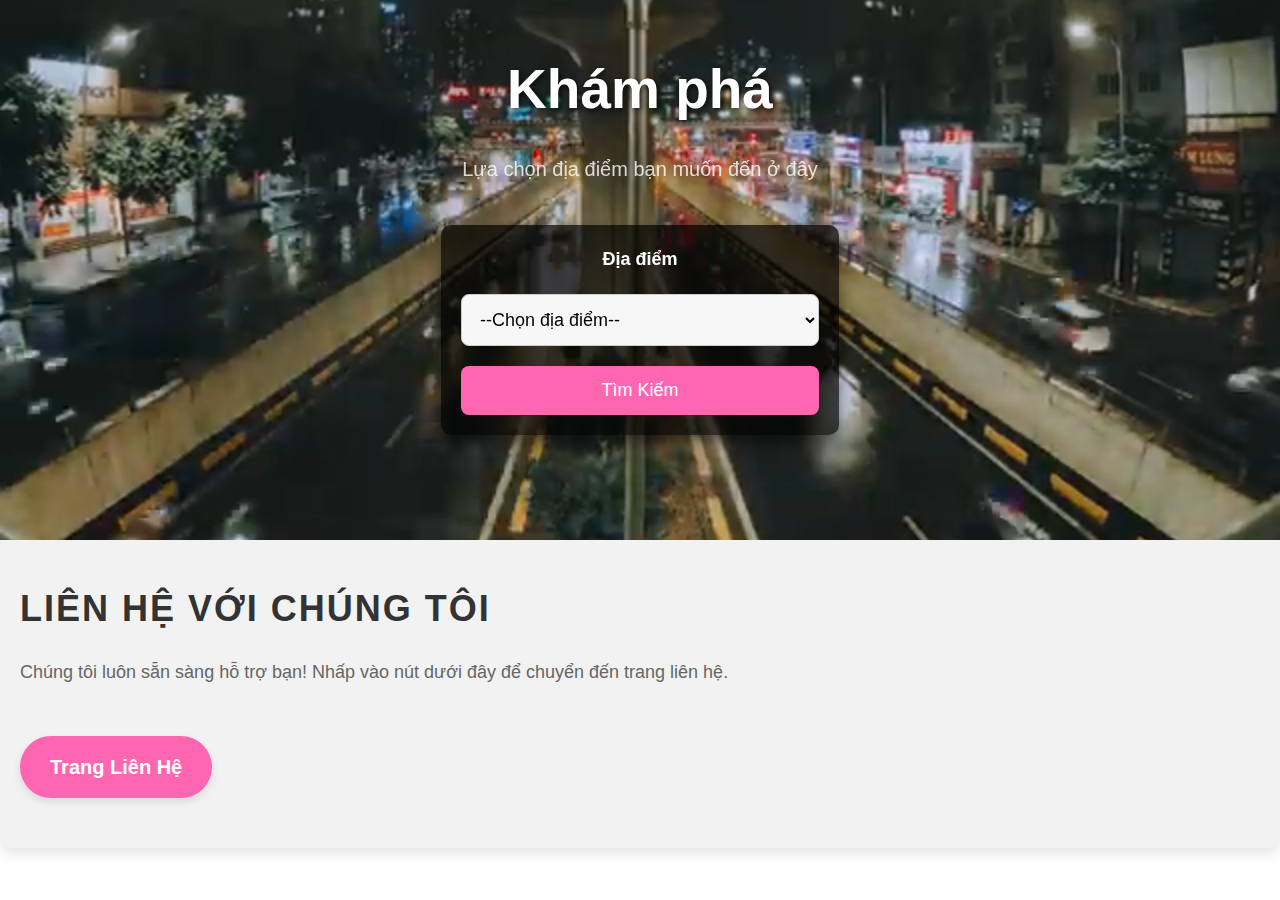
<file: index.html>
<!DOCTYPE html>
<html lang="en">
<head>
    <meta charset="UTF-8">
    <meta name="viewport" content="width=device-width, initial-scale=1.0">
    <title>Du lịch sinh thái ở Bến Tre</title>
    <style>
        * {
            margin: 0;
            padding: 0;
            box-sizing: border-box;
        }

        body, html {
            height: 100%;
            font-family: 'Arial', sans-serif;
            color: #333;
            line-height: 1.6;
        }

        /* Video Background */
        .video-background {
            position: relative;
            width: 100%;
            height: 60vh; /* Điều chỉnh chiều cao video nền */
            overflow: hidden;
        }

        video {
            position: absolute;
            top: 0;
            left: 0;
            width: 100%;
            height: 100%;
            object-fit: cover;
        }

        /* Nội dung Khám Phá */
        .content {
            position: absolute;
            top: 5%;  /* Điều chỉnh để phần này gần đầu trang hơn */
            left: 50%;
            transform: translateX(-50%);
            text-align: center;
            color: white;
            z-index: 1;
        }

        .content h1 {
            font-size: 55px;
            font-weight: bold;
            margin-bottom: 20px;
            text-shadow: 2px 2px 6px rgba(0, 0, 0, 0.7);
        }

        .content p {
            font-size: 20px;
            margin-bottom: 40px;
            color: rgba(255, 255, 255, 0.8);
        }

        .form-container {
            background-color: rgba(0, 0, 0, 0.7);
            padding: 20px;
            border-radius: 10px;
            width: 100%;
            max-width: 450px;
            margin: 0 auto;
            box-shadow: 0 8px 16px rgba(0, 0, 0, 0.5);
        }

        form {
            display: flex;
            flex-direction: column;
            gap: 20px;
        }

        form label {
            font-size: 18px;
            color: white;
            font-weight: bold;
        }

        form input, form select, form button {
            padding: 14px;
            border-radius: 8px;
            border: 1px solid #ccc;
            font-size: 18px;
            width: 100%;
        }

        form select, form input[type="date"] {
            background-color: #f7f7f7;
        }

        form button {
            background-color: #FF66B2; /* Màu hồng cho nút */
            color: white;
            border: none;
            cursor: pointer;
            font-size: 18px;
            transition: background-color 0.3s ease;
        }

        form button:hover {
            background-color: #FF3385; /* Nút chuyển màu khi hover */
        }

        /* Contact Section */
        .contact-section {
            padding: 50px 20px;
            background-color: #f2f2f2;
            margin-top: -10px;
            border-radius: 10px;
            box-shadow: 0 6px 12px rgba(0, 0, 0, 0.1);
            margin-bottom: 50px; /* Tạo không gian dưới phần liên hệ */
        }

        .contact-section h2 {
            font-size: 36px;
            color: #333;
            margin-bottom: 20px;
            text-transform: uppercase;
            letter-spacing: 2px;
        }

        .contact-section p {
            font-size: 18px;
            color: #666;
            margin-bottom: 30px;
        }

        /* Contact Button */
        .contact-link {
            display: inline-block;
            padding: 15px 30px;
            background-color: #FF66B2;
            color: white;
            font-size: 20px;
            font-weight: bold;
            text-decoration: none;
            border-radius: 50px;
            margin-top: 20px;
            box-shadow: 0 4px 8px rgba(0, 0, 0, 0.1);
        }

        .contact-link:hover {
            background-color: #FF3385;
            box-shadow: 0 6px 12px rgba(0, 0, 0, 0.2);
        }

        /* Responsive Design */
        @media (max-width: 768px) {
            .content h1 {
                font-size: 40px;
            }

            .content p {
                font-size: 18px;
            }

            .form-container {
                padding: 20px;
                max-width: 400px;
            }

            .contact-section h2 {
                font-size: 30px;
            }
        }
    </style>
</head>
<body>

    <!-- Video Background -->
    <div class="video-background">
        <video autoplay loop muted playsinline>
            <source src="video/m.mp4" type="video/mp4">
            Your browser does not support the video tag.
        </video>
    </div>

    <!-- Nội dung Khám Phá -->
    <div class="content">
        <h1>Khám phá</h1>
        <p>Lựa chọn địa điểm bạn muốn đến ở đây</p>

        <div class="form-container">
            <form onsubmit="return redirectToPlace();">
                <label for="destination">Địa điểm</label>
                <select id="destination" name="destination">
                    <option value="">--Chọn địa điểm--</option>
                    <option value="activities.html">Nông trại Hải Vân - Sân Chim Vàm Hồ</option>
                    <option value="connhan">Cồn Nhàn</option>
                </select>

                <button type="submit">Tìm Kiếm</button>
            </form>
        </div>
    </div>

    <!-- Contact Section -->
    <div class="contact-section">
        <h2>LIÊN HỆ VỚI CHÚNG TÔI</h2>
        <p>Chúng tôi luôn sẵn sàng hỗ trợ bạn! Nhấp vào nút dưới đây để chuyển đến trang liên hệ.</p>
        <a href="https://landuynguyen123.github.io/php-email-form/" class="contact-link">Trang Liên Hệ</a>
    </div>

    <script>
        function redirectToPlace() {
            const place = document.getElementById("destination").value;
            if (place) {
                window.open(place, "_blank");
            } else {
                alert("Vui lòng chọn một địa điểm!");
            }
            return false;
        }
    </script>

</body>
</html>
</file>
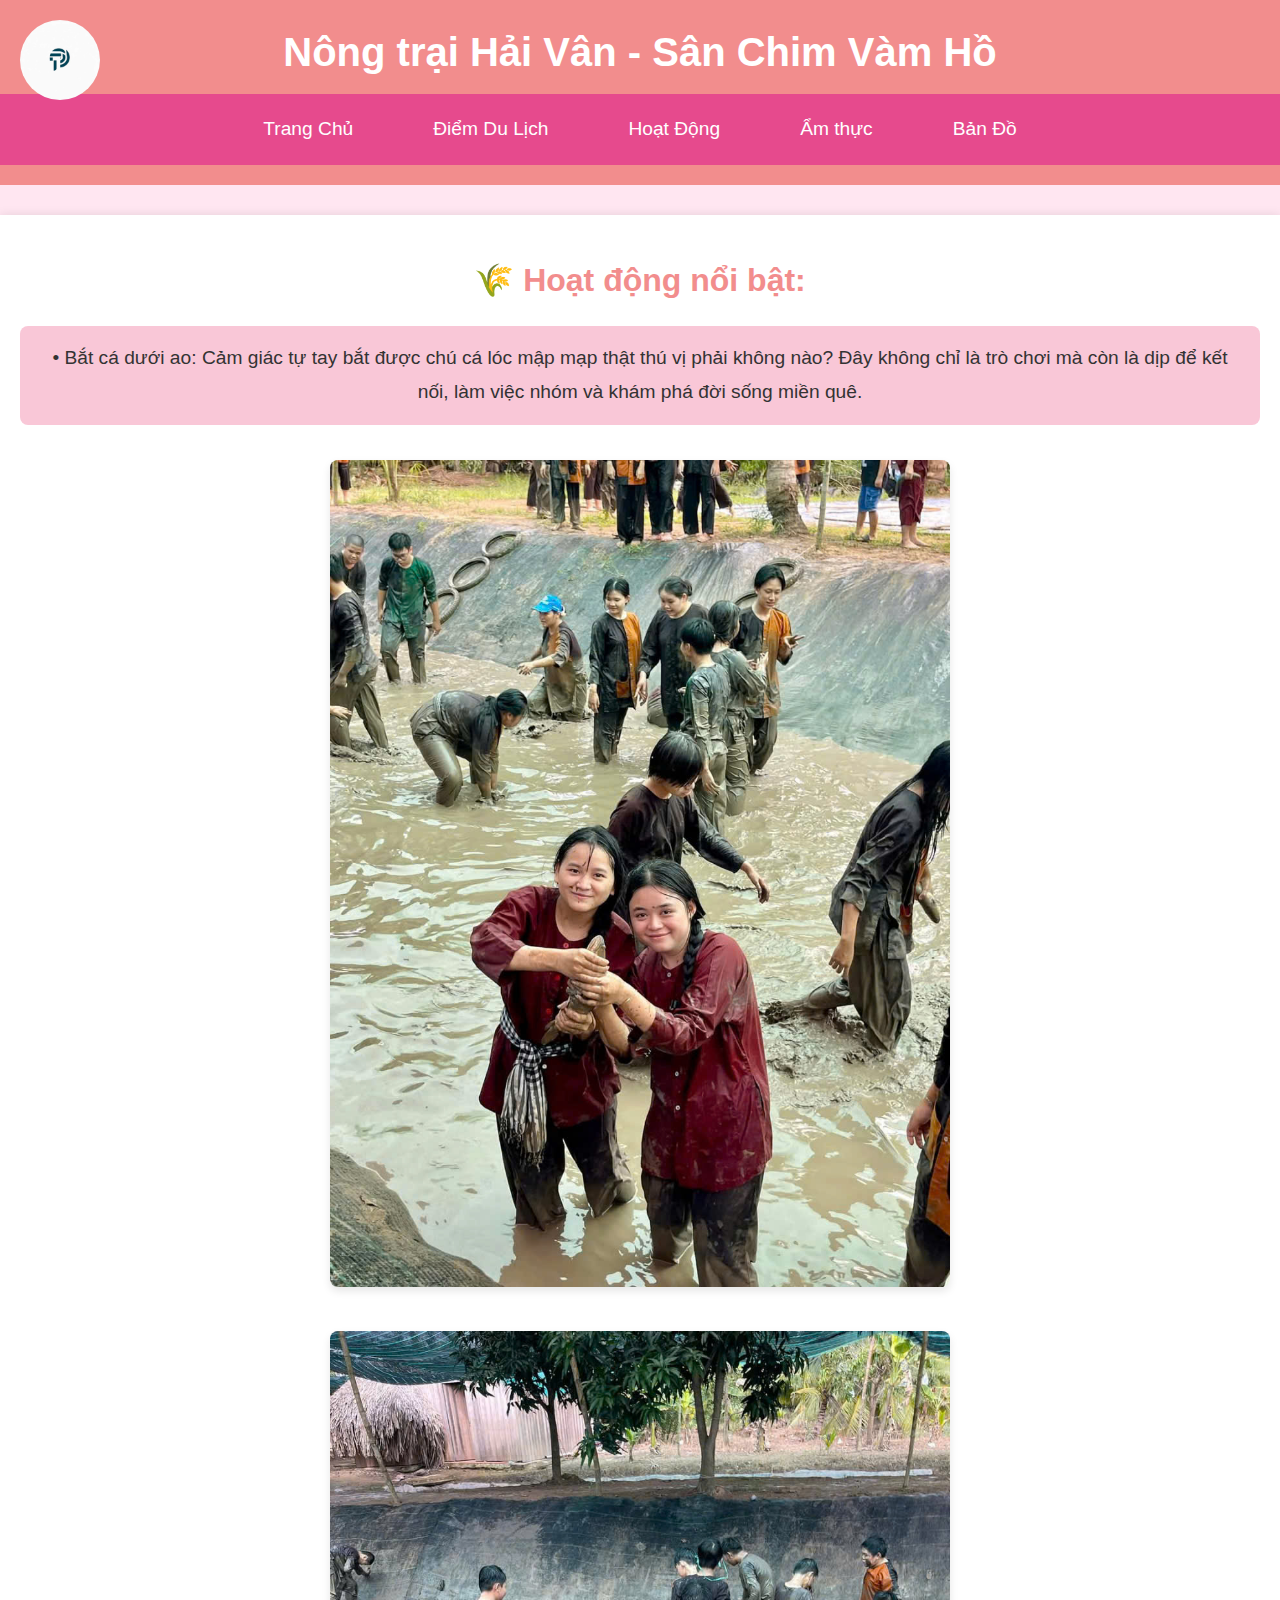
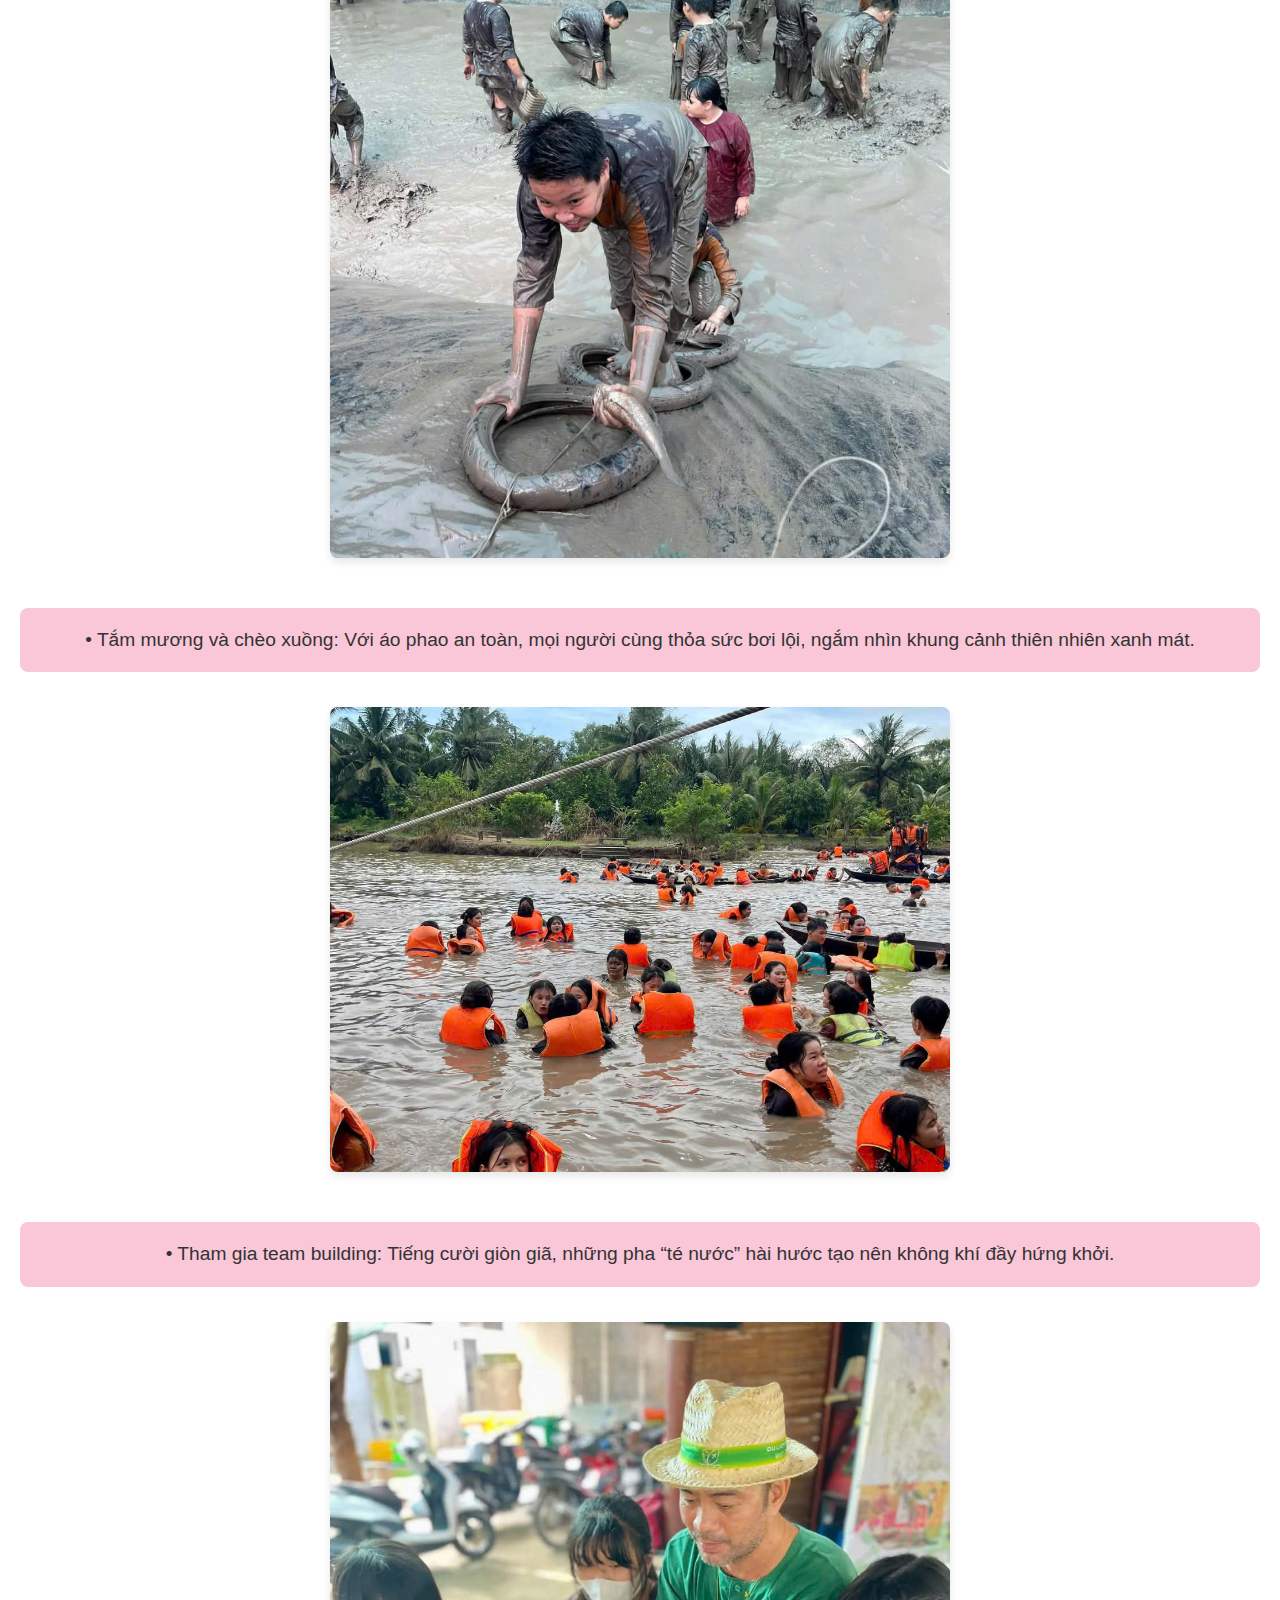
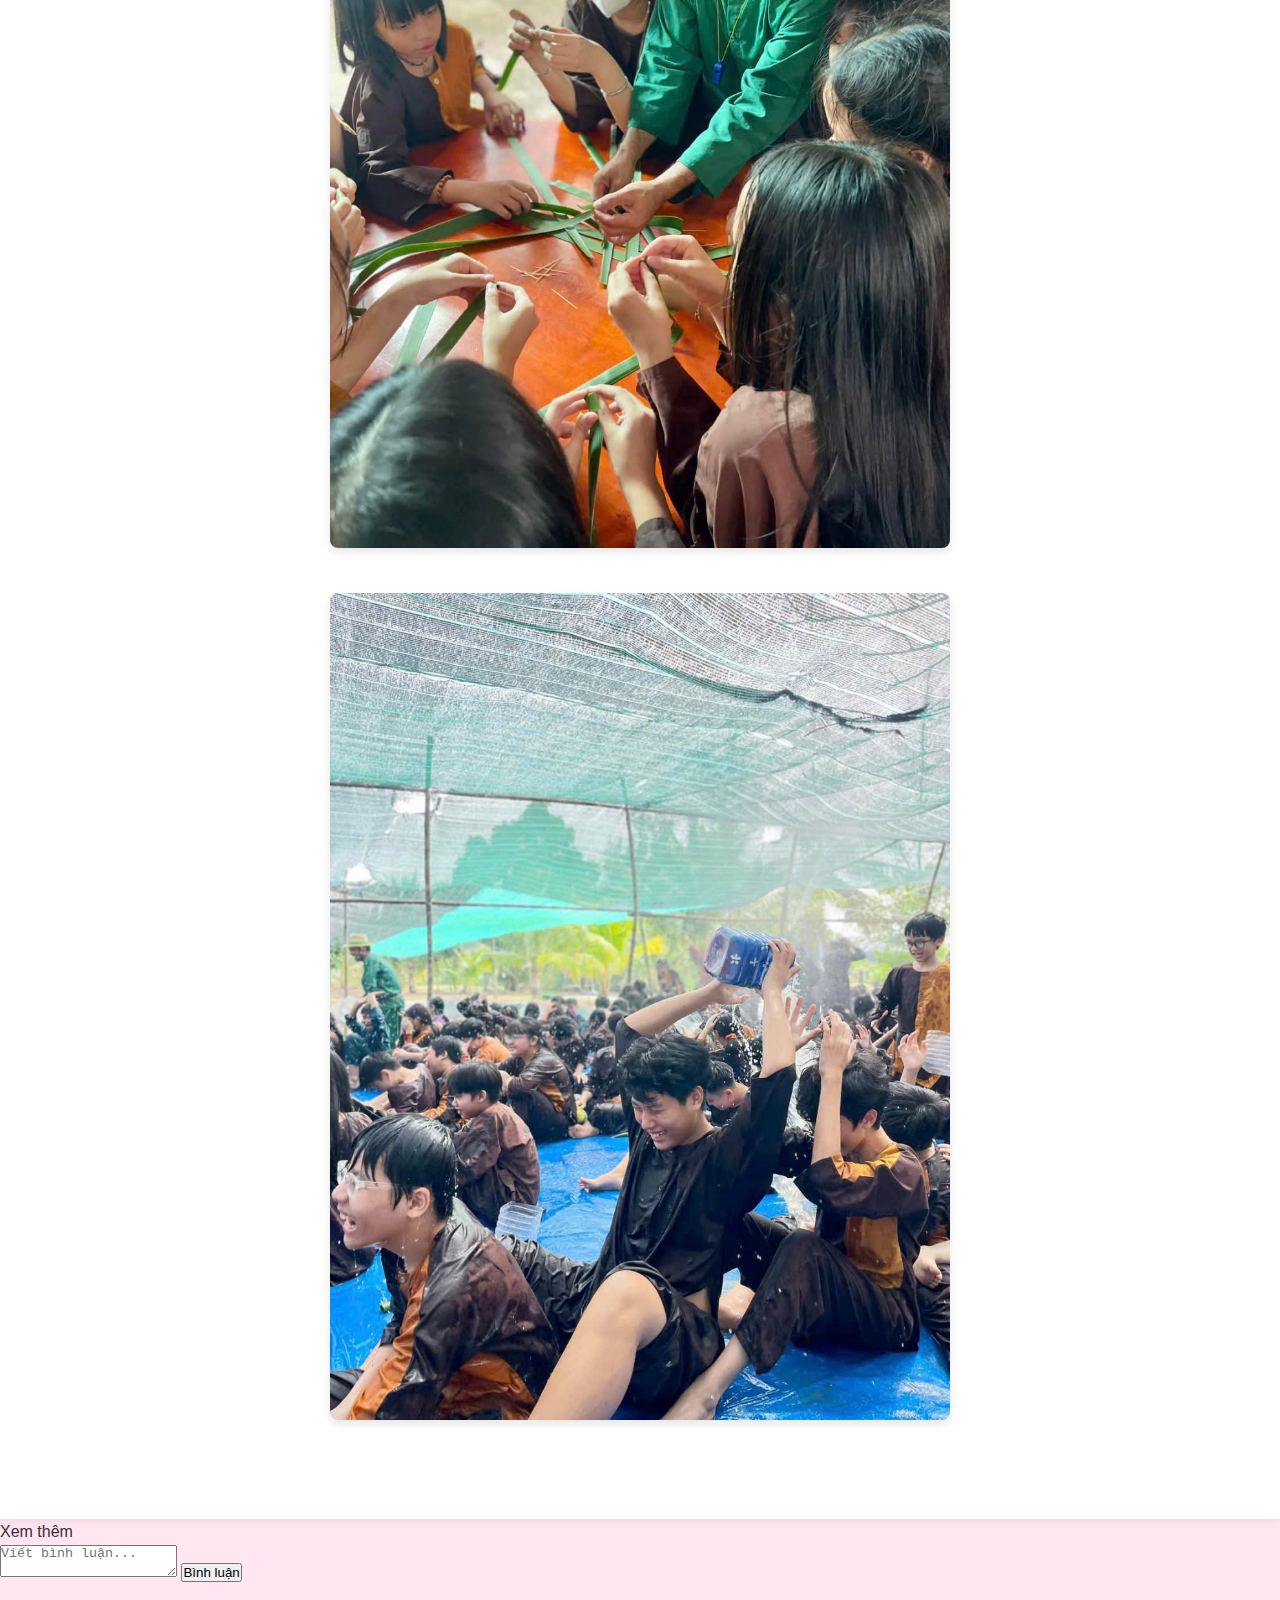
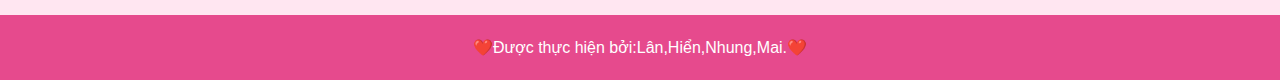
<file: activities.html>
<!DOCTYPE html>
<html lang="vi">
<head>
    <meta charset="UTF-8">
    <meta name="viewport" content="width=device-width, initial-scale=1.0">
    <title>Nông trại Hải Vân - Sân Chim Vàm Hồ</title>
    <style>
        /* Thiết lập lại một số thuộc tính cơ bản cho toàn bộ trang */
        * {
            margin: 0;
            padding: 0;
            box-sizing: border-box;
        }

        /* Định dạng cho toàn bộ trang */
        body {
            font-family: 'Arial', sans-serif;
            background-color: #ffe6f1; /* Màu hồng nhạt cho nền */
            color: #333;
            line-height: 1.6;
        }

        /* Header */
        header {
            background-color: #f28d8d; /* Màu hồng cho header */
            color: white;
            text-align: center;
            padding: 20px 0;
            position: sticky;
            top: 0; /* Giữ header ở trên cùng của trang */
            z-index: 1000; /* Đảm bảo thanh điều hướng nằm trên các phần tử khác */
            width: 100%; /* Đảm bảo header chiếm toàn bộ chiều rộng */
        }

        header h1 {
            font-size: 2.5em;
            margin-bottom: 10px;
        }

        /* Điều hướng menu */
        nav ul {
            list-style-type: none;
            padding: 0;
            text-align: center;
            background-color: #e64a8d; /* Màu hồng đậm cho menu */
            margin-top: 10px;
        }

        nav ul li {
            display: inline-block;
            margin-right: 20px;
        }

        nav ul li a {
            color: white;
            text-decoration: none;
            font-size: 1.1em;
            padding: 10px 20px;
            display: block;
            transition: background-color 0.3s;
        }

        nav ul li a:hover {
            background-color: #ff6f91; /* Màu hồng sáng khi hover */
            border-radius: 5px;
        }

        /* Phần nội dung chính */
        section#activities {
            padding: 40px 20px;
            text-align: center;
            background-color: #ffffff;
            box-shadow: 0 0 10px rgba(0, 0, 0, 0.1);
            margin-top: 30px;
        }

        section#activities h2 {
            font-size: 2em;
            margin-bottom: 20px;
            color: #f28d8d; /* Màu hồng cho tiêu đề */
        }

        section#activities ul {
            list-style-type: none;
            padding: 0;
            font-size: 1.2em;
            margin-bottom: 30px;
        }

        section#activities ul li {
            background-color: #f9c7d7; /* Màu hồng nhạt cho các mục */
            margin: 20px 0;
            padding: 15px;
            border-radius: 8px;
            transition: background-color 0.3s;
            line-height: 1.8;
        }

        section#activities ul li:hover {
            background-color: #f1a9c0; /* Màu hồng đậm khi hover */
        }

        /* Định dạng hình ảnh trong hoạt động */
        section#activities img {
            max-width: 50%; /* Kích thước ảnh nhỏ lại còn 50% */
            height: auto;
            border-radius: 8px;
            margin-top: 15px;
            margin-bottom: 20px;
            box-shadow: 0 4px 8px rgba(0, 0, 0, 0.1);
        }

        /* Footer */
        footer {
            background-color: #e64a8d; /* Màu hồng đậm cho footer */
            color: white;
            text-align: center;
            padding: 20px 0;
            margin-top: 30px;
        }

        footer p {
            font-size: 1em;
        }

        footer a {
            color: white;
            text-decoration: none;
        }

        footer a:hover {
            text-decoration: underline;
        }

        /* Logo hình tròn ở góc trái */
        header img {
            width: 80px; /* Kích thước logo nhỏ */
            height: 80px; /* Chiều cao logo bằng với chiều rộng để tạo hình tròn */
            border-radius: 50%; /* Hình tròn */
            position: absolute;
            top: 20px; /* Cách từ trên cùng một chút */
            left: 20px; /* Cách từ bên trái một chút */
            object-fit: cover;
        }

        nav ul {
            list-style: none;
            display: flex;
            justify-content: center;
            background-color: #e64a8d;
            padding: 10px 0;
        }

        nav ul li {
            margin: 0 20px;
        }

        nav ul li a {
            color: white;
            text-decoration: none;
            font-size: 1.2em;
            transition: color 0.3s;
        }

        nav ul li a:hover {
            color: #ffd1e0;
        }

    </style>
</head>
<body>

    <header>
         <img src="images/logo.jpg" alt="Logo Nhóm" class="logo">
        <h1>Nông trại Hải Vân - Sân Chim Vàm Hồ</h1>
        <nav>
            <ul>
                <li><a href="index.html">Trang Chủ</a></li>
                <li><a href="tourist-spots.html">Điểm Du Lịch</a></li>
                <li><a href="activities.html">Hoạt Động</a></li>
                <li><a href="amthuc.html">Ẩm thực</a></li>
                <li><a href="map.html">Bản Đồ</a></li>
            </ul>
        </nav>
    </header>

    <section id="activities">
        <h2>🌾 Hoạt động nổi bật:</h2>
        <ul>
            <li>• Bắt cá dưới ao: Cảm giác tự tay bắt được chú cá lóc mập mạp thật thú vị phải không nào? Đây không chỉ là trò chơi mà còn là dịp để kết nối, làm việc nhóm và khám phá đời sống miền quê.</li>
            <img src="images/a1.jpg" alt="ảnh bắt cá">
            <img src="images/a2.jpg" alt="ảnh bắt cá">

            <li>• Tắm mương và chèo xuồng: Với áo phao an toàn, mọi người cùng thỏa sức bơi lội, ngắm nhìn khung cảnh thiên nhiên xanh mát.</li>
            <img src="images/a3.jpg" alt="Tắm mương và chèo xuồng">

            <li>• Tham gia team building: Tiếng cười giòn giã, những pha “té nước” hài hước tạo nên không khí đầy hứng khởi.</li>
            <img src="images/a4.jpg" alt="hoạt động">
            <img src="images/a5.jpg" alt="hoạt động">
        </ul>
    </section>

    <div class="chat-container">
        <div class="chat-bubble" onclick="toggleChatBox()">Xem thêm</div>
        <div class="chat-box" id="chat-box">
            <!-- Các bình luận sẽ được hiển thị ở đây -->
        </div>
        <textarea id="comment-input" placeholder="Viết bình luận..."></textarea>
        <button onclick="addComment()">Bình luận</button>
    </div>

    <footer>
        <p>❤️Được thực hiện bởi:Lân,Hiển,Nhung,Mai.❤️</p>
    </footer>

    <script>
        function toggleChatBox() {
            const chatBox = document.getElementById('chat-box');
            chatBox.style.display = (chatBox.style.display === 'none' || chatBox.style.display === '') ? 'block' : 'none';
        }

        function addComment() {
            const commentInput = document.getElementById('comment-input');
            const commentText = commentInput.value.trim();
            
            if (commentText) {
                const chatBox = document.getElementById('chat-box');
                
                // Lấy tên người gửi và thời gian hiện tại
                const username = "Người dùng"; // Bạn có thể thay đổi tên này theo yêu cầu
                const time = new Date().toLocaleString(); // Lấy thời gian hiện tại dưới dạng chuỗi
                
                // Tạo một phần tử bình luận dưới dạng bong bóng
                const commentBubble = document.createElement('div');
                commentBubble.classList.add('chat-bubble');
                
                // Thêm nội dung bình luận vào bong bóng
                const commentContent = document.createElement('div');
                commentContent.textContent = commentText;
                
                // Thêm tên người gửi và thời gian
                const commentInfo = document.createElement('div');
                commentInfo.classList.add('comment-info');
                commentInfo.textContent = `${username} - ${time}`;
                
                // Thêm vào phần tử bình luận
                commentBubble.appendChild(commentContent);
                commentBubble.appendChild(commentInfo);
                
                // Thêm bình luận vào hộp chat
                chatBox.appendChild(commentBubble);
                
                // Cuộn xuống dưới cùng của hộp chat
                chatBox.scrollTop = chatBox.scrollHeight;
                
                // Xóa nội dung nhập
                commentInput.value = '';
            }
        }
    </script>

</body>
</html>
</file>
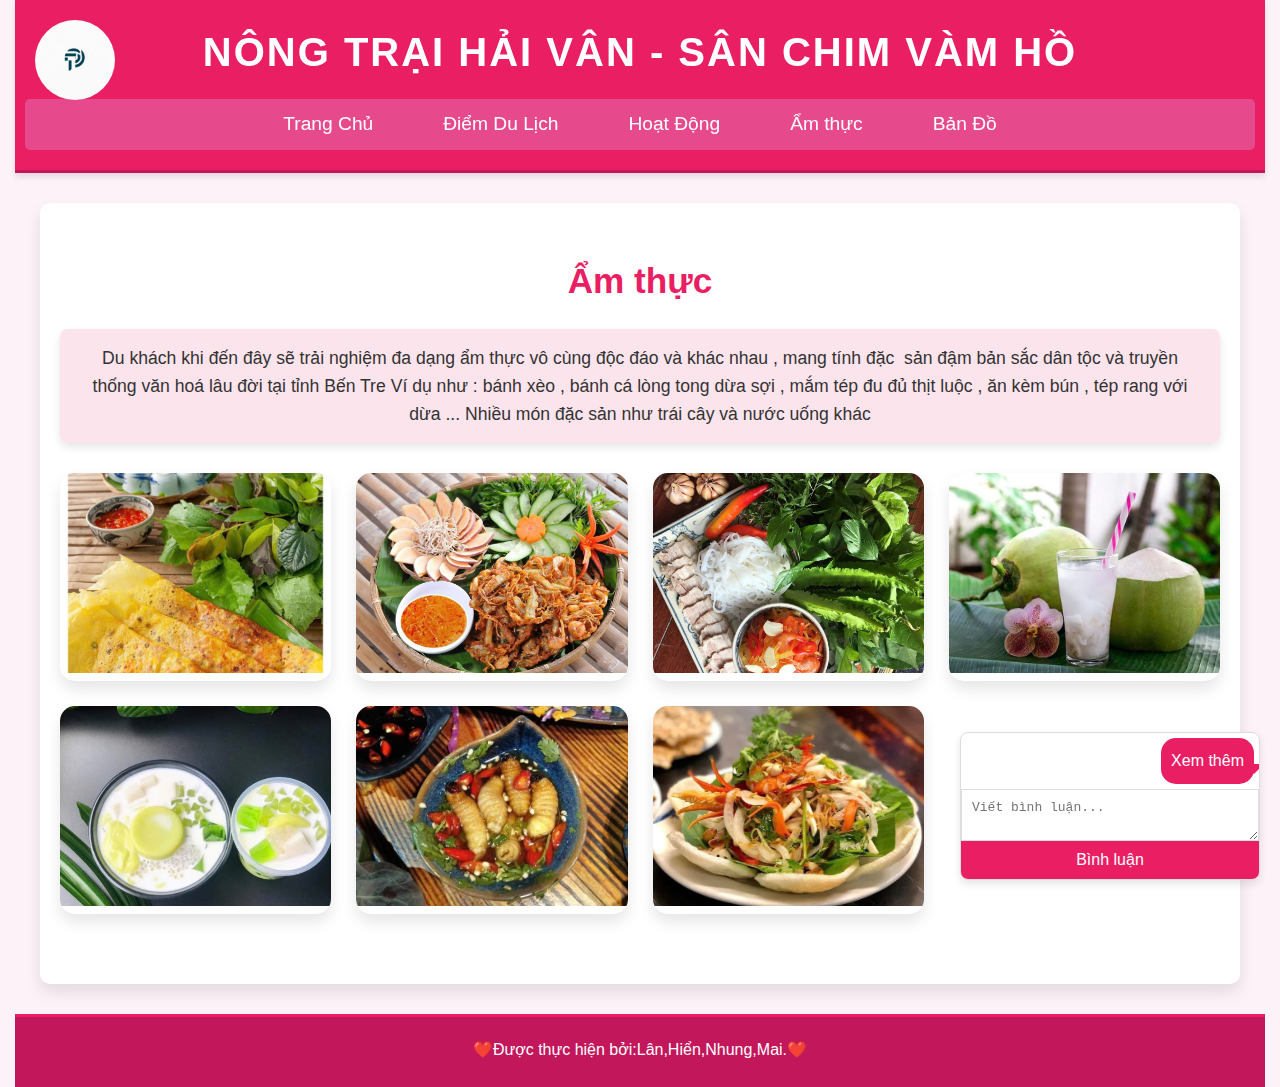
<file: amthuc.html>
<!DOCTYPE html>
<html lang="vi">
<head>
    <meta charset="UTF-8">
    <meta name="viewport" content="width=device-width, initial-scale=1.0">
    <title>Nông trại Hải Vân - Sân Chim Vàm Hồ</title>
    <style>
 /* General Reset */
* {
    margin: 0;
    padding: 0;
    box-sizing: border-box;
}

body {
    font-family: 'Poppins', sans-serif;
    background: #fdf2f8;
    color: #333;
    line-height: 1.6;
    padding: 0 15px;
}

header {
    background: #e91e63;
    color: #fff;
    text-align: center;
    padding: 20px 10px;
    position: sticky;
    top: 0;
    z-index: 1000;
    box-shadow: 0 4px 6px rgba(0, 0, 0, 0.1);
    border-bottom: 3px solid #c2185b;
}

header h1 {
    font-size: 2.5em;
    font-weight: 700;
    text-transform: uppercase;
    letter-spacing: 2px;
}

nav ul {
    display: flex;
    justify-content: center;
    background: #c2185b;
    padding: 10px;
    list-style: none;
    border-radius: 5px;
    margin-top: 15px;
}

nav ul li {
    margin: 0 15px;
}

nav ul li a {
    color: #fff;
    text-decoration: none;
    font-size: 1.2em;
    padding: 8px 15px;
    border-radius: 3px;
    transition: background-color 0.2s ease;
}

nav ul li a:hover {
    background-color: #ff4081;
}

section#activities {
    background: #fff;
    padding: 50px 20px;
    margin: 30px auto;
    border-radius: 10px;
    box-shadow: 0 8px 15px rgba(0, 0, 0, 0.1);
    max-width: 1200px;
    text-align: center;
}

section#activities h2 {
    font-size: 2.2em;
    color: #e91e63;
    margin-bottom: 20px;
    font-weight: 600;
}

section#activities ul {
    list-style: none;
    margin: 20px 0;
    padding: 0;
}

section#activities ul li {
    background: #fce4ec;
    padding: 15px 20px;
    margin-bottom: 15px;
    border-radius: 8px;
    box-shadow: 0 4px 8px rgba(0, 0, 0, 0.1);
    font-size: 1.1em;
    transition: transform 0.2s, box-shadow 0.2s;
}

section#activities ul li:hover {
    transform: translateY(-5px);
    box-shadow: 0 8px 15px rgba(0, 0, 0, 0.2);
}

.food-gallery {
    display: grid;
    grid-template-columns: repeat(auto-fit, minmax(250px, 1fr));
    gap: 25px;
    margin-top: 30px;
}

.food-item {
    position: relative;
    background: #ffffff;
    border-radius: 15px;
    box-shadow: 0 8px 15px rgba(0, 0, 0, 0.1);
    overflow: hidden;
    transition: transform 0.3s ease, box-shadow 0.3s;
}

.food-item img {
    width: 100%;
    height: 200px;
    object-fit: cover;
    transition: transform 0.3s ease;
}

.food-item:hover img {
    transform: scale(1.1);
    filter: brightness(90%);
}

.food-item p {
    position: absolute;
    bottom: 0;
    left: 0;
    right: 0;
    background: rgba(233, 30, 99, 0.8);
    color: white;
    padding: 10px;
    font-size: 1.1em;
    text-align: center;
    font-weight: 600;
    opacity: 0;
    transform: translateY(100%);
    transition: opacity 0.3s ease, transform 0.3s ease;
}

.food-item:hover p {
    opacity: 1;
    transform: translateY(0);
}

.food-item:hover {
    transform: translateY(-5px);
    box-shadow: 0 10px 20px rgba(0, 0, 0, 0.2);
}

.food-item p {
    padding: 15px;
    font-size: 1em;
    color: #333;
    font-weight: 500;
}

footer {
    background: #c2185b;
    color: #fff;
    text-align: center;
    padding: 20px;
    margin-top: 30px;
    border-top: 3px solid #e91e63;
    font-size: 1em;
}

footer p {
    margin-bottom: 5px;
}

footer a {
    color: #ffccbc;
    text-decoration: none;
    font-weight: 600;
}

footer a:hover {
    text-decoration: underline;
}

/* Responsive Design */
@media (max-width: 768px) {
    header h1 {
        font-size: 2em;
    }

    nav ul {
        flex-wrap: wrap;
    }

    nav ul li {
        margin: 5px 10px;
    }

    section#activities {
        padding: 30px 15px;
    }

    .food-gallery {
        gap: 15px;
    }
}
footer {
    background: #c2185b;
    color: #fff;
    text-align: center;
    padding: 20px;
    margin-top: 30px;
    border-top: 3px solid #e91e63;
    font-size: 1em;
}

footer p {
    margin-bottom: 5px;
}

footer a {
    color: #ffccbc;
    text-decoration: none;
    font-weight: 600;
}

footer a:hover {
    text-decoration: underline;
}

/* Responsive Design */
@media (max-width: 768px) {
    header h1 {
        font-size: 2em;
    }

    nav ul {
        flex-wrap: wrap;
    }

    nav ul li {
        margin: 5px 10px;
    }

    section#activities {
        padding: 30px 15px;
    }

    .food-gallery {
        gap: 15px;
    }
}
/* Chat Container */
.chat-container {
    position: fixed;
    bottom: 20px;
    right: 20px;
    width: 300px;
    background: #fff;
    border: 1px solid #ddd;
    border-radius: 8px;
    box-shadow: 0 4px 8px rgba(0, 0, 0, 0.1);
    overflow: hidden;
    z-index: 1000;
    display: flex;
    flex-direction: column;
}

.chat-container .chat-bubble {
    padding: 10px;
    background: #e91e63;
    color: #fff;
    border-radius: 15px;
    margin: 5px;
    max-width: 80%;
    align-self: flex-end;
    position: relative;
}

.chat-container .chat-bubble::after {
    content: '';
    position: absolute;
    bottom: 0;
    right: -10px;
    border-width: 10px;
    border-style: solid;
    border-color: #e91e63 transparent transparent transparent;
}

#chat-box {
    height: 200px;
    overflow-y: auto;
    padding: 10px;
    display: none;
    flex-grow: 1;
}

#comment-input {
    border: 1px solid #ddd;
    padding: 10px;
    width: 100%;
    border-radius: 0;
    outline: none;
    font-size: 1em;
}

button {
    background: #e91e63;
    color: white;
    border: none;
    padding: 10px;
    font-size: 1em;
    cursor: pointer;
}

button:hover {
    background: #c2185b;
}

.comment-info {
    font-size: 0.8em;
    color: #666;
    margin-top: 5px;
}
/* Logo hình tròn ở góc trái */
        header img {
            width: 80px; /* Kích thước logo nhỏ */
            height: 80px; /* Chiều cao logo bằng với chiều rộng để tạo hình tròn */
            border-radius: 50%; /* Hình tròn */
            position: absolute;
            top: 20px; /* Cách từ trên cùng một chút */
            left: 20px; /* Cách từ bên trái một chút */
            object-fit: cover;
        }

        nav ul {
            list-style: none;
            display: flex;
            justify-content: center;
            background-color: #e64a8d;
            padding: 10px 0;
        }

        nav ul li {
            margin: 0 20px;
        }

        nav ul li a {
            color: white;
            text-decoration: none;
            font-size: 1.2em;
            transition: color 0.3s;
        }

        nav ul li a:hover {
            color: #ffd1e0;
        }


    </style>
</head>
<body>

    <header>
        <img src="images/logo.jpg" alt="Logo Nhóm" class="logo">
        <h1>Nông trại Hải Vân - Sân Chim Vàm Hồ</h1>
        <nav>
            <ul>
                <li><a href="index.html">Trang Chủ</a></li>
                <li><a href="tourist-spots.html">Điểm Du Lịch</a></li>
                <li><a href="activities.html">Hoạt Động</a></li>
                <li><a href="amthuc.html">Ẩm thực</a></li>
                <li><a href="map.html">Bản Đồ</a></li>
            </ul>
        </nav>
    </header>

    <section id="activities">
        <h2>Ẩm thực</h2>
        <ul>
            <li>Du khách khi đến đây sẽ trải nghiệm đa dạng ẩm thực vô cùng độc đáo và khác nhau , mang tính đặc  sản đậm bản sắc dân tộc và truyền thống văn hoá lâu đời tại tỉnh Bến Tre
Ví dụ như : bánh xèo , bánh cá lòng tong dừa sợi , mắm tép đu đủ thịt luộc , ăn kèm bún , tép rang với dừa ... Nhiều món đặc sản như trái cây và nước uống khác</li>
          <div class="food-gallery">
    <div class="food-item">
        <img src="images/ba.jpg" alt="Bánh Xèo">
        <p>Bánh xèo</p>
    </div>
    <div class="food-item">
        <img src="images/bu.jpg" alt="Bánh cá lòng tong dừa sợi">
        <p>Bánh cá lòng tong dừa sợi</p>
    </div>
    <div class="food-item">
        <img src="images/dd.jpg" alt="Mắm tép đu đủ thịt luộc ăn kèm bún">
        <p>Mắm tép đu đủ thịt luộc ăn kèm bún</p>
    </div>
    <div class="food-item">
        <img src="images/nc.jpg" alt="Nước dừa">
        <p>Nước dừa</p>
    </div>
    <div class="food-item">
        <img src="images/lc.jpg" alt="Râu câu dừa">
        <p>Râu câu dừa</p>
    </div>
    <div class="food-item">
        <img src="images/d.jpg" alt="Đuông dừa">
        <p>Đuông dừa</p>
    </div>
    <div class="food-item">
        <img src="images/g.jpg" alt="Gỏi củ hủ dừa">
        <p>Gỏi củ hủ dừa</p>
    </div>
</div>
        </ul>
    </section>
     <div class="chat-container">
        <div class="chat-bubble" onclick="toggleChatBox()">Xem thêm</div>
        <div class="chat-box" id="chat-box">
            <!-- Các bình luận sẽ được hiển thị ở đây -->
        </div>
        <textarea id="comment-input" placeholder="Viết bình luận..."></textarea>
        <button onclick="addComment()">Bình luận</button>
    </div>

    <footer>
        <p>❤️Được thực hiện bởi:Lân,Hiển,Nhung,Mai.❤️</p>
    </footer>
     <script>
        function toggleChatBox() {
            const chatBox = document.getElementById('chat-box');
            chatBox.style.display = (chatBox.style.display === 'none' || chatBox.style.display === '') ? 'block' : 'none';
        }

        function addComment() {
            const commentInput = document.getElementById('comment-input');
            const commentText = commentInput.value.trim();
            
            if (commentText) {
                const chatBox = document.getElementById('chat-box');
                
                // Lấy tên người gửi và thời gian hiện tại
                const username = "Người dùng"; // Bạn có thể thay đổi tên này theo yêu cầu
                const time = new Date().toLocaleString(); // Lấy thời gian hiện tại dưới dạng chuỗi
                
                // Tạo một phần tử bình luận dưới dạng bong bóng
                const commentBubble = document.createElement('div');
                commentBubble.classList.add('chat-bubble');
                
                // Thêm nội dung bình luận vào bong bóng
                const commentContent = document.createElement('div');
                commentContent.textContent = commentText;
                
                // Thêm tên người gửi và thời gian
                const commentInfo = document.createElement('div');
                commentInfo.classList.add('comment-info');
                commentInfo.textContent = `${username} - ${time}`;
                
                // Thêm vào phần tử bình luận
                commentBubble.appendChild(commentContent);
                commentBubble.appendChild(commentInfo);
                
                // Thêm bình luận vào hộp chat
                chatBox.appendChild(commentBubble);
                
                // Cuộn xuống dưới cùng của hộp chat
                chatBox.scrollTop = chatBox.scrollHeight;
                
                // Xóa nội dung nhập
                commentInput.value = '';
            }
        }
    </script>

</body>
</html>
</file>
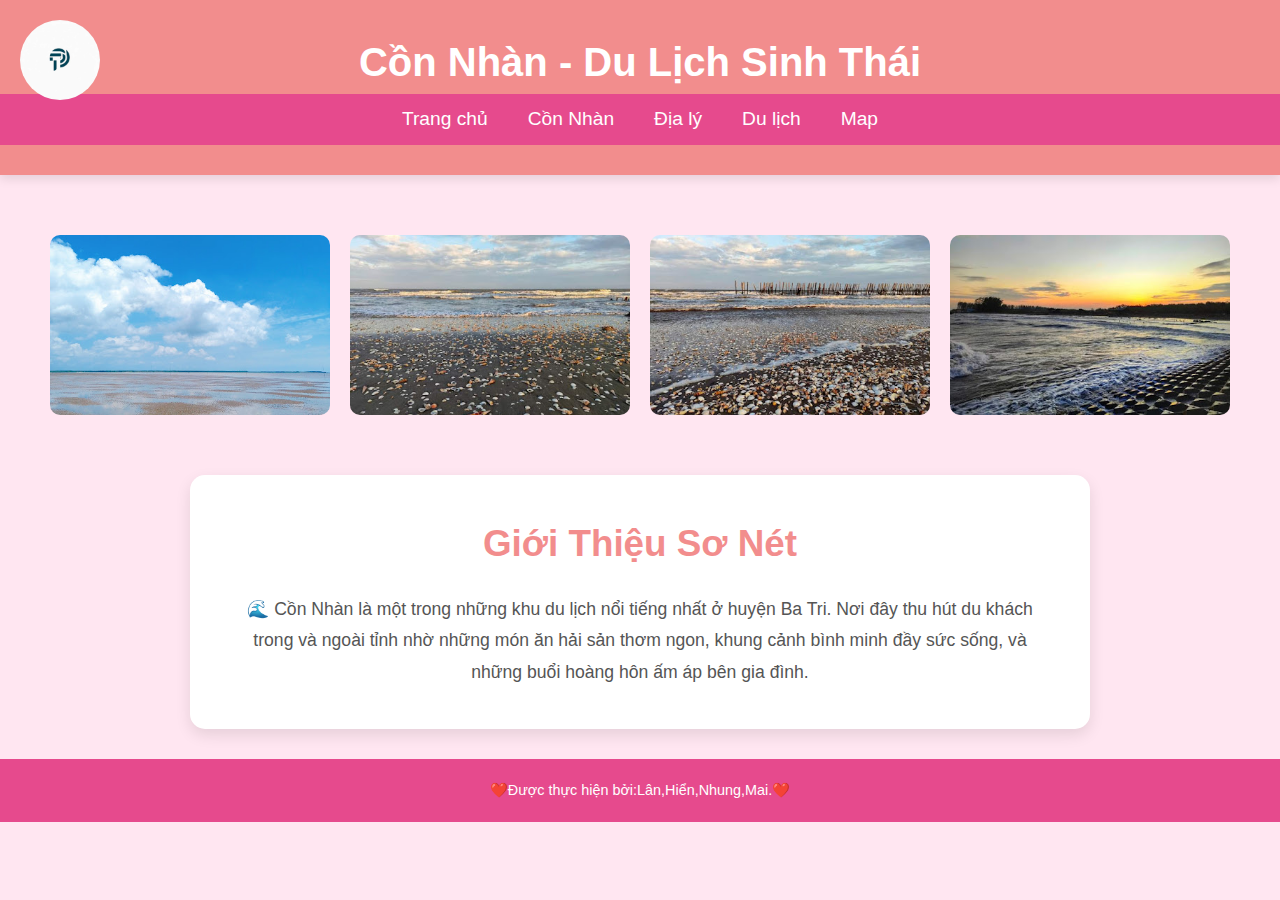
<file: connhan.html>
<!DOCTYPE html>
<html lang="vi">
<head>
    <meta charset="UTF-8">
    <meta name="viewport" content="width=device-width, initial-scale=1.0">
    <title>Giới Thiệu Cồn Nhàn</title>
    <style>
        /* Cấu hình cơ bản */
        * {
            margin: 0;
            padding: 0;
            box-sizing: border-box;
        }

        body {
            font-family: 'Arial', sans-serif;
            background-color: #ffe6f1; /* Nền hồng nhạt */
            color: #333;
            line-height: 1.6;
        }

        /* Header */
        header {
            background-color: #f28d8d; /* Hồng đậm */
            color: white;
            text-align: center;
            padding: 30px 0;
            position: relative; /* Để logo có thể định vị chính xác */
            box-shadow: 0 4px 10px rgba(0, 0, 0, 0.1);
        }

        header h1 {
            font-size: 2.5em;
            margin-top: 0;
        }

        /* Logo hình tròn ở góc trái */
        header img {
            width: 80px; /* Kích thước logo nhỏ */
            height: 80px; /* Chiều cao logo bằng với chiều rộng để tạo hình tròn */
            border-radius: 50%; /* Hình tròn */
            position: absolute;
            top: 20px; /* Cách từ trên cùng một chút */
            left: 20px; /* Cách từ bên trái một chút */
            object-fit: cover;
        }

        nav ul {
            list-style: none;
            display: flex;
            justify-content: center;
            background-color: #e64a8d;
            padding: 10px 0;
        }

        nav ul li {
            margin: 0 20px;
        }

        nav ul li a {
            color: white;
            text-decoration: none;
            font-size: 1.2em;
            transition: color 0.3s;
        }

        nav ul li a:hover {
            color: #ffd1e0;
        }

        /* Bố cục hình ảnh */
        .image-gallery {
            display: flex;
            justify-content: center;
            gap: 20px;
            flex-wrap: wrap;
            padding: 30px 20px;
            margin-top: 30px;
        }

        .image-gallery img {
            width: 280px;
            height: 180px;
            object-fit: cover;
            border-radius: 10px;
            transition: transform 0.3s ease, box-shadow 0.3s ease;
        }

        .image-gallery img:hover {
            transform: scale(1.05);
            box-shadow: 0 6px 15px rgba(0, 0, 0, 0.2);
        }

        /* Nội dung từng phần */
        section {
            padding: 40px;
            background-color: white;
            margin: 30px auto;
            width: 90%;
            max-width: 900px;
            border-radius: 15px;
            box-shadow: 0 6px 15px rgba(0, 0, 0, 0.1);
            text-align: center;
        }

        section h2 {
            color: #f28d8d;
            font-size: 2.3em;
            margin-bottom: 20px;
        }

        section p {
            font-size: 1.1em;
            line-height: 1.8;
            color: #555;
        }

        /* Footer */
        footer {
            text-align: center;
            padding: 20px;
            background-color: #e64a8d;
            color: white;
            font-size: 0.9em;
        }

        footer a {
            color: white;
            text-decoration: none;
            font-weight: bold;
        }

        footer a:hover {
            text-decoration: underline;
        }
    </style>
</head>
<body>
    <header>
        <img src="images/logo.jpg" alt="Logo Cồn Nhàn"> <!-- Logo hình tròn ở góc trái -->
        <h1>Cồn Nhàn - Du Lịch Sinh Thái</h1>
        <nav>
            <ul>
                <li><a href="index.html">Trang chủ</a></li>
                <li><a href="connhan.html">Cồn Nhàn</a></li>
                <li><a href="diahinh.html">Địa lý</a></li>
                <li><a href="dulich.html">Du lịch</a></li>
                <li><a href="map1.html">Map</a></li>
            </ul>
        </nav>
    </header>

    <div class="image-gallery">
        <img src="images/conc.jpg" alt="cồn">
        <img src="images/con1.jpg" alt="cồn">
        <img src="images/con2.jpg" alt="cồn">
        <img src="images/con3.jpg" alt="cồn">
    </div>

    <!-- Phần giới thiệu -->
    <section id="intro">
        <h2>Giới Thiệu Sơ Nét</h2>
        <p>
            🌊 Cồn Nhàn là một trong những khu du lịch nổi tiếng nhất ở huyện Ba Tri. 
            Nơi đây thu hút du khách trong và ngoài tỉnh nhờ những món ăn hải sản thơm ngon, 
            khung cảnh bình minh đầy sức sống, và những buổi hoàng hôn ấm áp bên gia đình.
        </p>
    </section>

    <footer>
        <p>❤️Được thực hiện bởi:Lân,Hiển,Nhung,Mai.❤️</p>
    </footer>
</body>
</html>
</file>
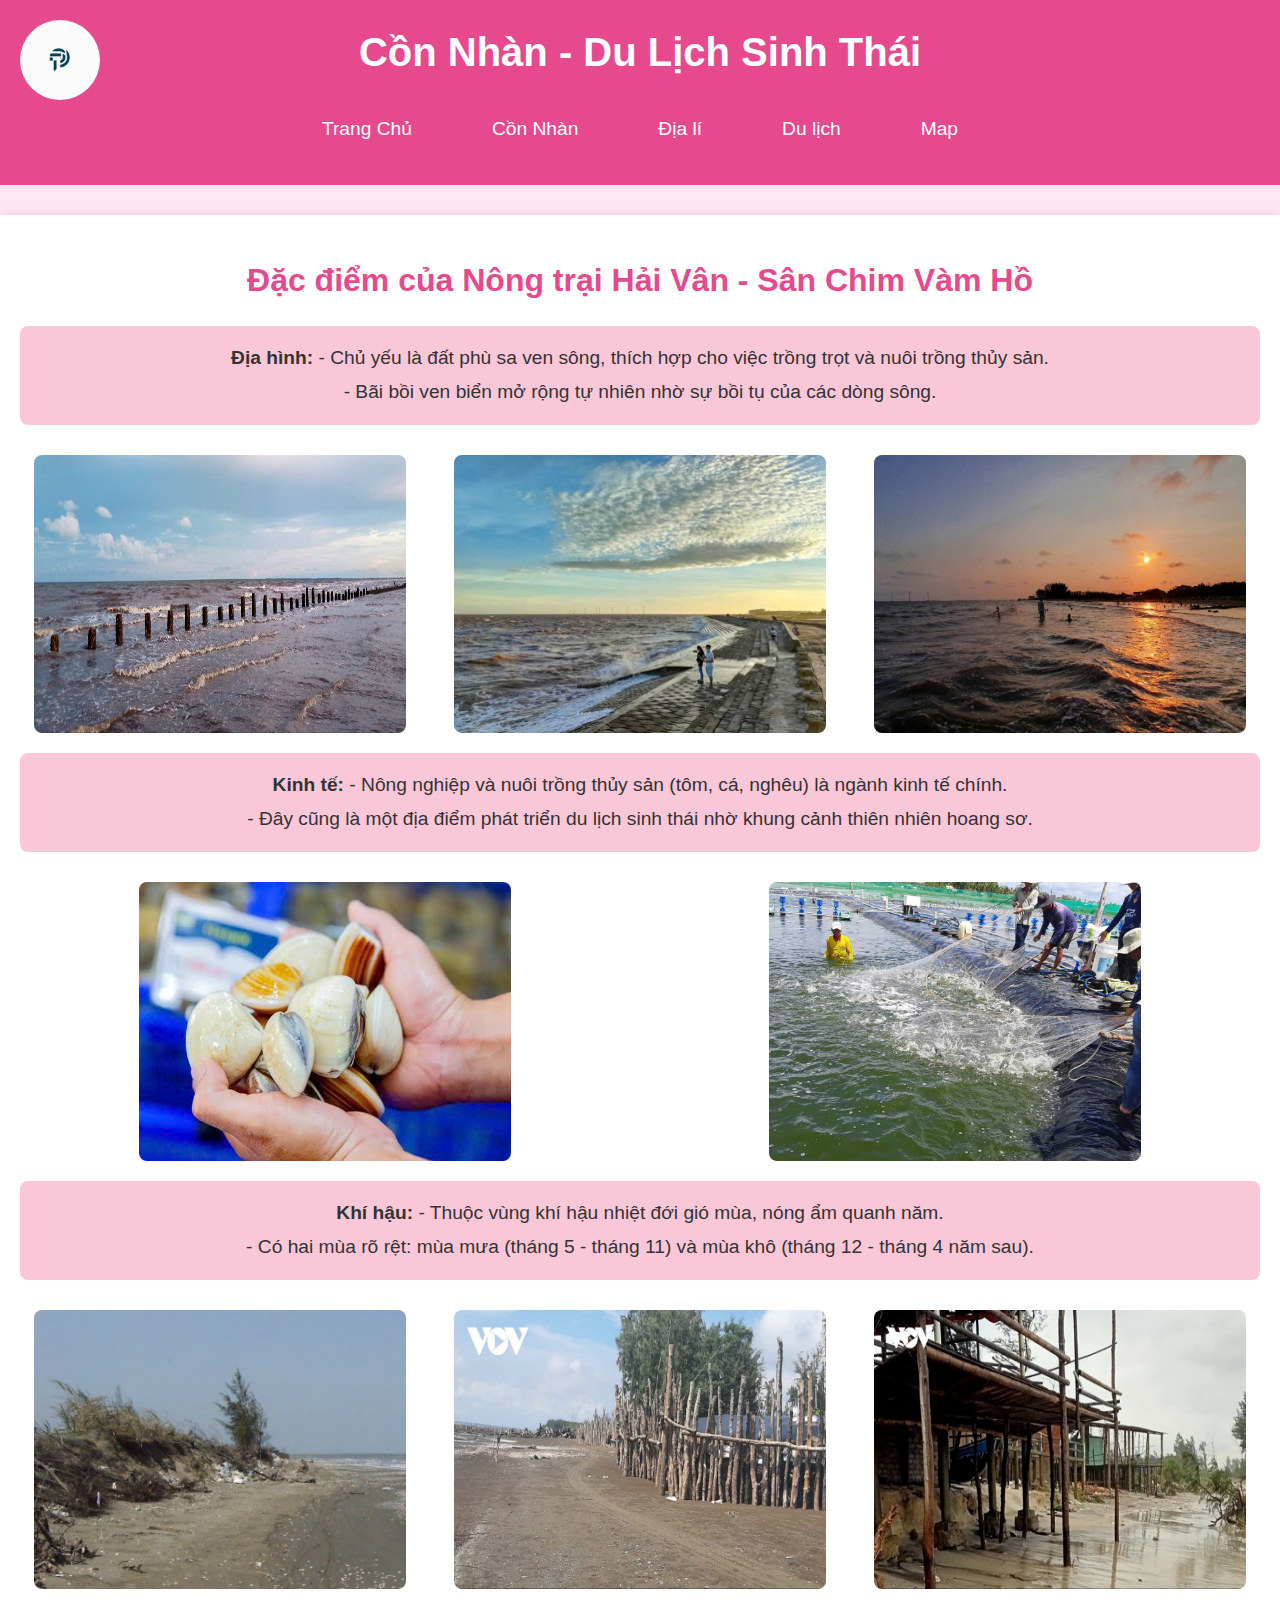
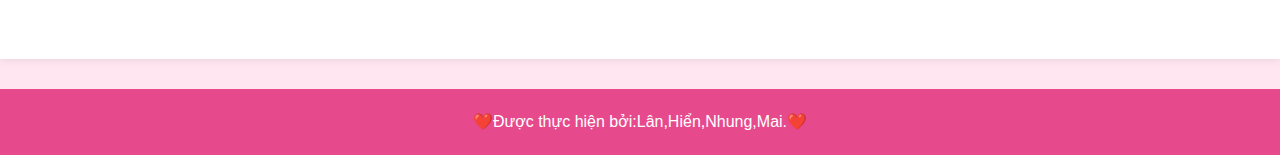
<file: diahinh.html>
<!DOCTYPE html>
<html lang="vi">
<head>
    <meta charset="UTF-8">
    <meta name="viewport" content="width=device-width, initial-scale=1.0">
    <title>Nông trại Hải Vân - Sân Chim Vàm Hồ</title>
    <style>
        /* Thiết lập lại một số thuộc tính cơ bản cho toàn bộ trang */
        * {
            margin: 0;
            padding: 0;
            box-sizing: border-box;
        }

        /* Định dạng cho toàn bộ trang */
        body {
            font-family: 'Arial', sans-serif;
            background-color: #ffe6f1; /* Màu hồng nhạt cho nền */
            color: #333;
            line-height: 1.6;
        }

        /* Header */
        header {
            background-color: #e64a8d; /* Màu hồng đậm cho header */
            color: white;
            text-align: center;
            padding: 20px 0;
            position: sticky;
            top: 0; /* Giữ header ở trên cùng của trang */
            z-index: 1000; /* Đảm bảo thanh điều hướng nằm trên các phần tử khác */
            width: 100%; /* Đảm bảo header chiếm toàn bộ chiều rộng */
        }

        header h1 {
            font-size: 2.5em;
            margin-bottom: 10px;
        }

        /* Điều hướng menu */
        nav ul {
            list-style-type: none;
            padding: 0;
            text-align: center;
            background-color: #e64a8d; /* Màu hồng đậm cho menu */
            margin-top: 10px;
        }

        nav ul li {
            display: inline-block;
            margin-right: 20px;
        }

        nav ul li a {
            color: white;
            text-decoration: none;
            font-size: 1.1em;
            padding: 10px 20px;
            display: block;
            transition: background-color 0.3s;
        }

        nav ul li a:hover {
            background-color: #ff6f91; /* Màu hồng sáng khi hover */
            border-radius: 5px;
        }

        /* Phần nội dung chính */
        section#activities {
            padding: 40px 20px;
            text-align: center;
            background-color: #ffffff;
            box-shadow: 0 0 10px rgba(0, 0, 0, 0.1);
            margin-top: 30px;
        }

        section#activities h2 {
            font-size: 2em;
            margin-bottom: 20px;
            color: #e64a8d; /* Màu hồng cho tiêu đề */
        }

        section#activities ul {
            list-style-type: none;
            padding: 0;
            font-size: 1.2em;
            margin-bottom: 30px;
        }

        section#activities ul li {
            background-color: #f9c7d7; /* Màu hồng nhạt cho các mục */
            margin: 20px 0;
            padding: 15px;
            border-radius: 8px;
            transition: background-color 0.3s;
            line-height: 1.8;
        }

        section#activities ul li:hover {
            background-color: #f1a9c0; /* Màu hồng đậm khi hover */
        }

        /* Định dạng hình ảnh trong hoạt động */
        section#activities .image-gallery {
            display: flex;
            flex-wrap: wrap;
            justify-content: space-around;
            gap: 20px;
            margin-top: 30px;
        }

        section#activities .image-gallery img {
            width: 30%;
            border-radius: 8px;
            transition: transform 0.3s ease, box-shadow 0.3s ease;
        }

        section#activities .image-gallery img:hover {
            transform: scale(1.05);
            box-shadow: 0 4px 12px rgba(0, 0, 0, 0.2);
        }

        /* Footer */
        footer {
            background-color: #e64a8d; /* Màu hồng đậm cho footer */
            color: white;
            text-align: center;
            padding: 20px 0;
            margin-top: 30px;
        }

        footer p {
            font-size: 1em;
        }

        footer a {
            color: white;
            text-decoration: none;
        }

        footer a:hover {
            text-decoration: underline;
        }
        /* Logo hình tròn ở góc trái */
        header img {
            width: 80px; /* Kích thước logo nhỏ */
            height: 80px; /* Chiều cao logo bằng với chiều rộng để tạo hình tròn */
            border-radius: 50%; /* Hình tròn */
            position: absolute;
            top: 20px; /* Cách từ trên cùng một chút */
            left: 20px; /* Cách từ bên trái một chút */
            object-fit: cover;
        }

        nav ul {
            list-style: none;
            display: flex;
            justify-content: center;
            background-color: #e64a8d;
            padding: 10px 0;
        }

        nav ul li {
            margin: 0 20px;
        }

        nav ul li a {
            color: white;
            text-decoration: none;
            font-size: 1.2em;
            transition: color 0.3s;
        }

        nav ul li a:hover {
            color: #ffd1e0;
        }
    </style>
</head>
<body>

    <header>
         <img src="images/logo.jpg" alt="Logo Cồn Nhàn"> <!-- Logo hình tròn ở góc trái -->
        <h1>Cồn Nhàn - Du Lịch Sinh Thái</h1>
        <nav>
            <ul>
                <li><a href="index.html">Trang Chủ</a></li>
                 <li><a href="connhan.html">Cồn Nhàn</a></li>
                <li><a href="diahinh.html">Địa lí</a></li>
                <li><a href="dulich.html">Du lịch</a></li>
                <li><a href="map1.html">Map</a></li>
            </ul>
        </nav>
    </header>

    <section id="activities">
        <h2>Đặc điểm của Nông trại Hải Vân - Sân Chim Vàm Hồ</h2>
        <ul>
            <li><strong>Địa hình:</strong>
                - Chủ yếu là đất phù sa ven sông, thích hợp cho việc trồng trọt và nuôi trồng thủy sản. <br>
                - Bãi bồi ven biển mở rộng tự nhiên nhờ sự bồi tụ của các dòng sông.
            </li>
            <div class="image-gallery">
                <img src="images/dh1.jpg" alt="Địa hình">
                <img src="images/dh2.jpg" alt="Địa hình">
                <img src="images/dh3.jpg" alt="Địa hình">
            </div>
            
            <li><strong>Kinh tế:</strong>
                - Nông nghiệp và nuôi trồng thủy sản (tôm, cá, nghêu) là ngành kinh tế chính. <br>
                - Đây cũng là một địa điểm phát triển du lịch sinh thái nhờ khung cảnh thiên nhiên hoang sơ.
            </li>
            <div class="image-gallery">
                <img src="images/kt1.jpg" alt="Kinh tế">
                <img src="images/kt2.jpg" alt="Kinh tế">
            </div>
            
            <li><strong>Khí hậu:</strong>
                - Thuộc vùng khí hậu nhiệt đới gió mùa, nóng ẩm quanh năm. <br>
                - Có hai mùa rõ rệt: mùa mưa (tháng 5 - tháng 11) và mùa khô (tháng 12 - tháng 4 năm sau).
            </li>
            <div class="image-gallery">
                <img src="images/kh1.jpg" alt="Khí hậu">
                <img src="images/kh2.jpg" alt="Khí hậu">
                <img src="images/kh3.jpg" alt="Khí hậu">
            </div>
        </ul>
    </section>

    <footer>
        <p>❤️Được thực hiện bởi:Lân,Hiển,Nhung,Mai.❤️</p>
    </footer>

</body>
</html>
</file>
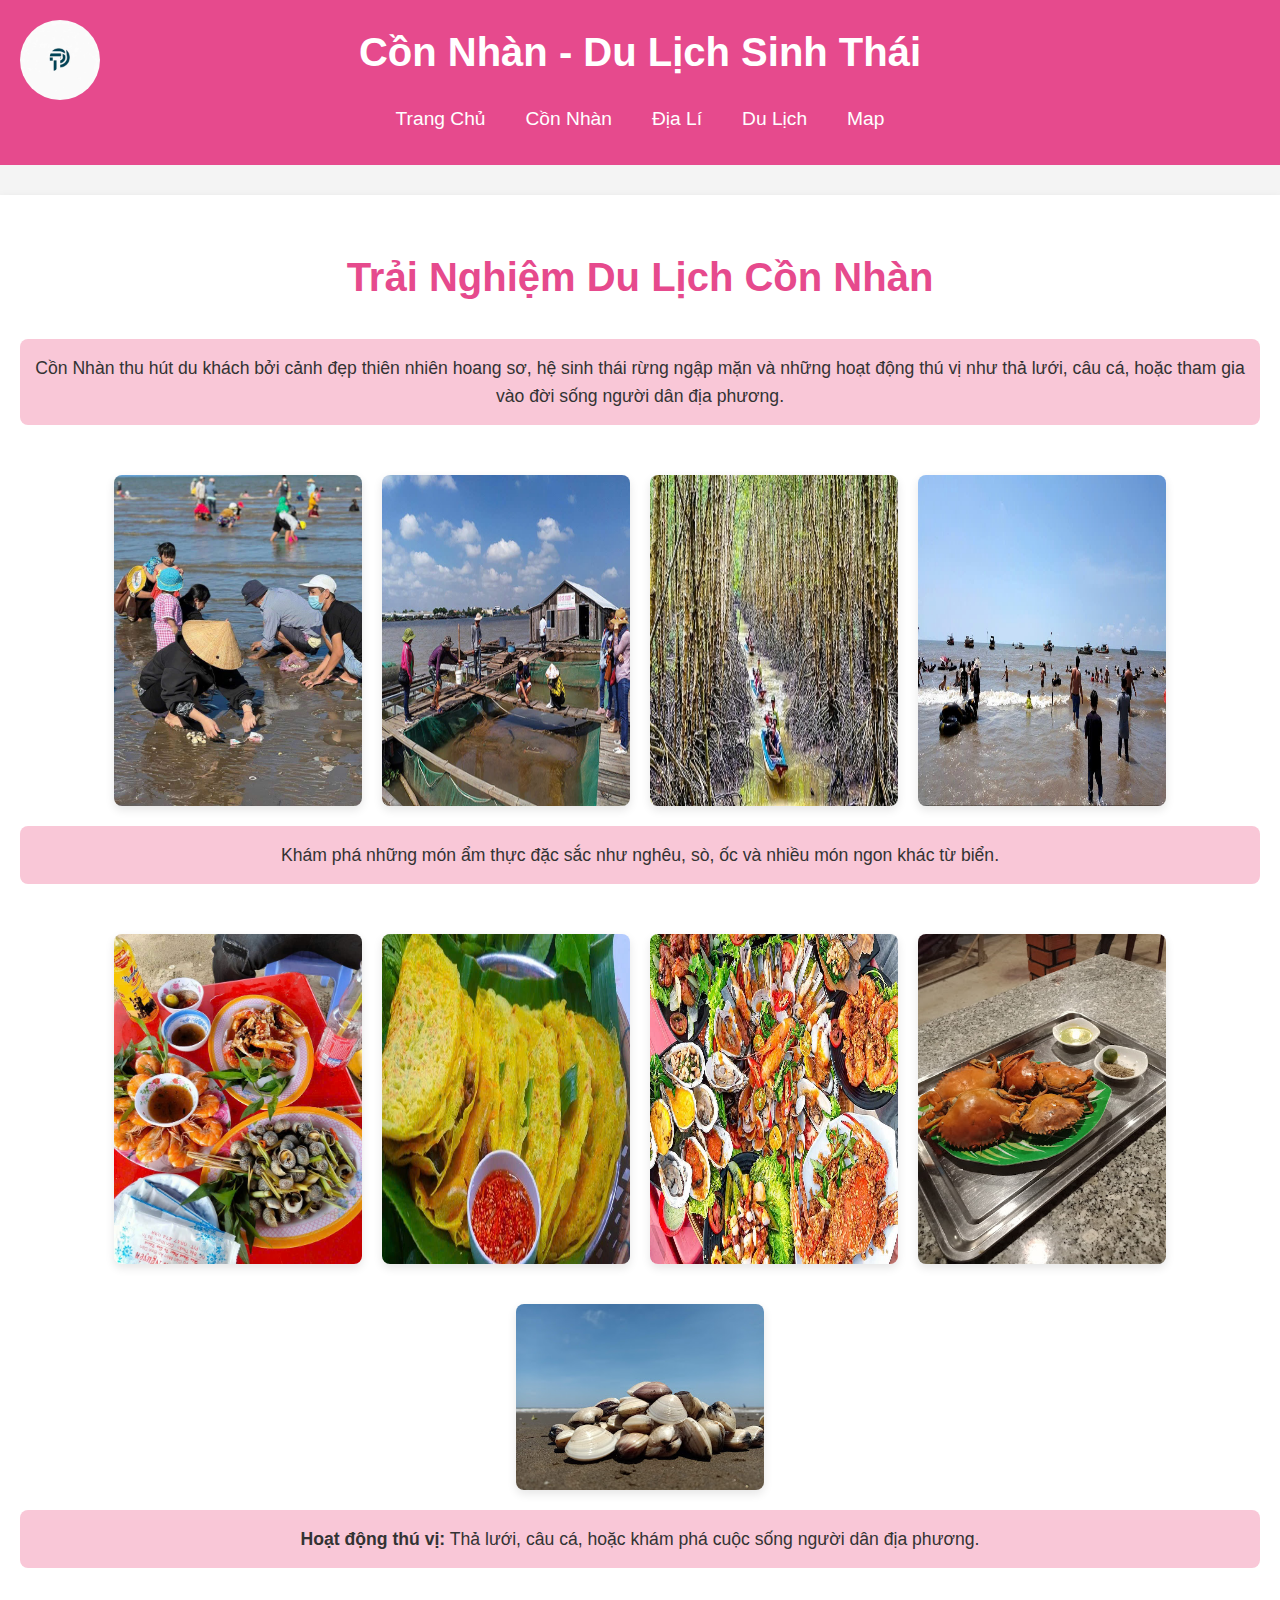
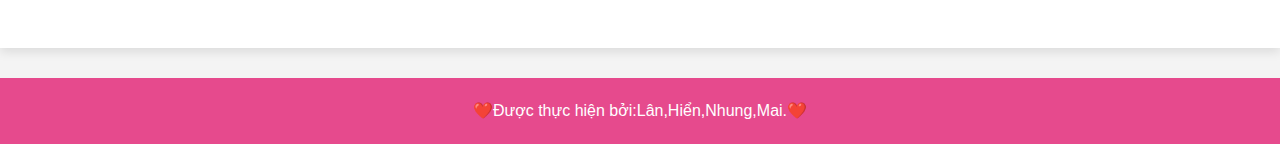
<file: dulich.html>
<!DOCTYPE html>
<html lang="vi">
<head>
    <meta charset="UTF-8">
    <meta name="viewport" content="width=device-width, initial-scale=1.0">
    <title>Cồn Nhàn - Du Lịch Sinh Thái</title>
    <style>
        * {
            margin: 0;
            padding: 0;
            box-sizing: border-box;
        }

        body {
            font-family: 'Arial', sans-serif;
            background-color: #f4f4f4;
            color: #333;
            line-height: 1.6;
        }

        header {
            background-color: #e64a8d;
            color: white;
            text-align: center;
            padding: 20px 0;
            position: sticky;
            top: 0;
            z-index: 1000;
            width: 100%;
        }

        header h1 {
            font-size: 2.5em;
            margin-bottom: 10px;
        }

        header img {
            width: 80px; 
            height: 80px; 
            border-radius: 50%; 
            position: absolute;
            top: 20px; 
            left: 20px; 
            object-fit: cover;
        }

        nav ul {
            list-style: none;
            display: flex;
            justify-content: center;
            background-color: #e64a8d;
            padding: 10px 0;
        }

        nav ul li {
            margin: 0 20px;
        }

        nav ul li a {
            color: white;
            text-decoration: none;
            font-size: 1.2em;
            transition: color 0.3s;
        }

        nav ul li a:hover {
            color: #ffd1e0;
        }

        section#activities {
            padding: 50px 20px;
            text-align: center;
            background-color: #fff;
            box-shadow: 0 4px 10px rgba(0, 0, 0, 0.1);
            margin-top: 30px;
        }

        section#activities h2 {
            font-size: 2.5em;
            margin-bottom: 30px;
            color: #e64a8d;
        }

        section#activities ul {
            list-style: none;
            padding: 0;
            font-size: 1.1em;
            margin-bottom: 30px;
        }

        section#activities ul li {
            background-color: #f9c7d7;
            margin: 20px 0;
            padding: 15px;
            border-radius: 8px;
            transition: background-color 0.3s ease;
        }

        section#activities ul li:hover {
            background-color: #f1a9c0;
        }

        section#activities img {
            max-width: 100%;
            height: auto;
            border-radius: 8px;
            margin-top: 20px;
            box-shadow: 0 4px 10px rgba(0, 0, 0, 0.1);
        }

        .image-gallery {
            display: flex;
            flex-wrap: wrap;
            gap: 20px;
            justify-content: center;
            margin-top: 20px;
        }

        /* Updated image size to 20% */
        .image-gallery img {
            width: 20%; /* Reduced from 30% to 20% for smaller images */
            border-radius: 8px;
            transition: transform 0.3s ease;
        }

        .image-gallery img:hover {
            transform: scale(1.05);
        }

        footer {
            background-color: #e64a8d;
            color: white;
            text-align: center;
            padding: 20px;
            margin-top: 30px;
        }

        footer p {
            font-size: 1em;
        }

        footer a {
            color: white;
            text-decoration: none;
            transition: text-decoration 0.3s ease;
        }

        footer a:hover {
            text-decoration: underline;
        }

        .chat-container {
            width: 450px;
            background-color: white;
            padding: 20px;
            border-radius: 10px;
            box-shadow: 0 4px 10px rgba(0, 0, 0, 0.1);
            margin: 40px auto;
            position: relative;
        }

        .chat-box {
            max-height: 300px;
            overflow-y: auto;
            margin-bottom: 15px;
            border: 1px solid #ccc;
            padding: 10px;
            border-radius: 5px;
            background-color: #f9f9f9;
            display: none;
        }

        .chat-bubble {
            padding: 10px;
            margin: 5px 0;
            background-color: #d0f0c0;
            border-radius: 20px;
            max-width: 80%;
            position: relative;
            display: inline-block;
            font-size: 14px;
            cursor: pointer;
        }

        .chat-bubble::before {
            content: '';
            position: absolute;
            bottom: -10px;
            left: 20px;
            border-width: 10px;
            border-style: solid;
            border-color: #d0f0c0 transparent transparent transparent;
        }

        .comment-info {
            font-size: 12px;
            color: #555;
            margin-top: 5px;
            text-align: right;
        }

        textarea {
            width: 100%;
            padding: 10px;
            margin-bottom: 10px;
            border: 1px solid #ccc;
            border-radius: 5px;
            resize: none;
            font-size: 14px;
        }

        button {
            width: 100%;
            padding: 10px;
            background-color: #4CAF50;
            color: white;
            border: none;
            border-radius: 5px;
            cursor: pointer;
            transition: background-color 0.3s ease;
        }

        button:hover {
            background-color: #45a049;
        }
    </style>
</head>
<body>

    <header>
        <img src="images/logo.jpg" alt="Logo Nhóm" class="logo">
        <h1>Cồn Nhàn - Du Lịch Sinh Thái</h1>
        <nav>
            <ul>
                <li><a href="index.html">Trang Chủ</a></li>
                <li><a href="connhan.html">Cồn Nhàn</a></li>
                <li><a href="diahinh.html">Địa Lí</a></li>
                <li><a href="dulich.html">Du Lịch</a></li>
                <li><a href="map1.html">Map</a></li>
            </ul>
        </nav>
    </header>

    <section id="activities">
        <h2>Trải Nghiệm Du Lịch Cồn Nhàn</h2>
        <ul>
            <li>Cồn Nhàn thu hút du khách bởi cảnh đẹp thiên nhiên hoang sơ, hệ sinh thái rừng ngập mặn và những hoạt động thú vị như thả lưới, câu cá, hoặc tham gia vào đời sống người dân địa phương.</li>
        </ul>

        <div class="image-gallery">
            <img src="images/ca.jpg" alt="Cồn Nhàn">
            <img src="images/chai.jpg" alt="Điểm Nổi Bật">
            <img src="images/rung.jpg" alt="Rừng Ngập Mặn">
            <img src="images/tam.jpg" alt="Biển">
        </div>

        <ul>
            <li>Khám phá những món ẩm thực đặc sắc như nghêu, sò, ốc và nhiều món ngon khác từ biển.</li>
        </ul>

        <div class="image-gallery">
            <img src="images/b1.jpg" alt="Món Ăn">
            <img src="images/b2.jpg" alt="Món Ăn">
            <img src="images/b3.jpg" alt="Món Ăn">
            <img src="images/cua.jpg" alt="Món Ăn">
            <img src="images/nghieu.jpg" alt="Món Ăn">
        </div>

        <ul>
            <li><strong>Hoạt động thú vị:</strong> Thả lưới, câu cá, hoặc khám phá cuộc sống người dân địa phương.</li>
        </ul>
    </section>

    <footer>
        <p>❤️Được thực hiện bởi:Lân,Hiển,Nhung,Mai.❤️</p>
    </footer>

    <script>
        function toggleChatBox() {
            const chatBox = document.getElementById('chat-box');
            chatBox.style.display = (chatBox.style.display === 'none' || chatBox.style.display === '') ? 'block' : 'none';
        }

        function addComment() {
            const commentInput = document.getElementById('comment-input');
            const commentText = commentInput.value.trim();
            
            if (commentText) {
                const chatBox = document.getElementById('chat-box');
                const username = "Người dùng";
                const time = new Date().toLocaleString();

                const commentBubble = document.createElement('div');
                commentBubble.classList.add('chat-bubble');
                
                const commentContent = document.createElement('div');
                commentContent.textContent = commentText;

                const commentInfo = document.createElement('div');
                commentInfo.classList.add('comment-info');
                commentInfo.textContent = `${username} - ${time}`;
                
                commentBubble.appendChild(commentContent);
                commentBubble.appendChild(commentInfo);
                
                chatBox.appendChild(commentBubble);
                chatBox.scrollTop = chatBox.scrollHeight;
                
                commentInput.value = '';
            }
        }
    </script>

</body>
</html>
</file>
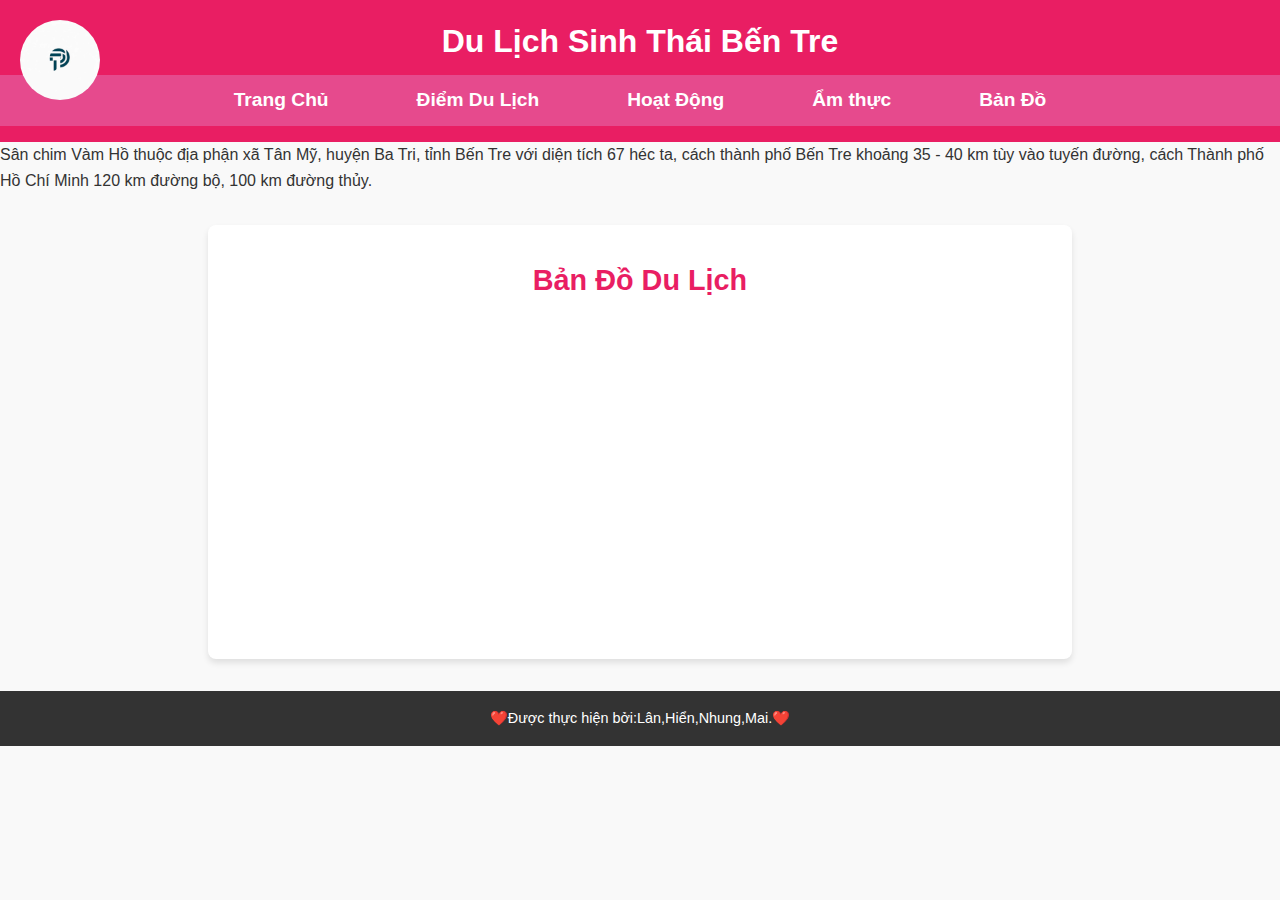
<file: map.html>
<!DOCTYPE html>
<html lang="vi">
<head>
    <meta charset="UTF-8">
    <meta name="viewport" content="width=device-width, initial-scale=1.0">
    <title>Bản Đồ Du Lịch Sinh Thái Bến Tre</title>
     <style>
 /* Đặt lại mặc định */
body, h1, h2, p, ul, li, a {
    margin: 0;
    padding: 0;
    box-sizing: border-box;
}

/* Đặt phông chữ và màu sắc chung */
body {
    font-family: 'Arial', sans-serif;
    line-height: 1.6;
    color: #333;
    background-color: #f9f9f9;
    padding: 0;
    margin: 0;
}

/* Header */
header {
    background-color: #e91e63;
    color: white;
    padding: 1rem 0;
    text-align: center;
}

header h1 {
    font-size: 2rem;
    font-weight: bold;
    margin-bottom: 0.5rem;
}

nav ul {
    display: flex;
    justify-content: center;
    list-style: none;
    gap: 1rem;
}

nav a {
    color: white;
    text-decoration: none;
    font-weight: bold;
    padding: 0.5rem 1rem;
    border-radius: 4px;
    transition: background-color 0.3s;
}

nav a:hover {
    background-color: #ad1457;
}

/* Phần bản đồ */
#map {
    padding: 2rem;
    text-align: center;
    background-color: #ffffff;
    margin: 2rem auto;
    box-shadow: 0 4px 6px rgba(0, 0, 0, 0.1);
    border-radius: 8px;
    max-width: 800px;
}

#map h2 {
    font-size: 1.8rem;
    color: #e91e63;
    margin-bottom: 1rem;
}

iframe {
    border: none;
    max-width: 100%;
    border-radius: 8px;
}

/* Footer */
footer {
    text-align: center;
    padding: 1rem;
    background-color: #333;
    color: white;
    font-size: 0.9rem;
}

footer a {
    color: #f06292;
    text-decoration: none;
    transition: color 0.3s;
}

footer a:hover {
    color: #f48fb1;
}
/* Logo hình tròn ở góc trái */
        header img {
            width: 80px; /* Kích thước logo nhỏ */
            height: 80px; /* Chiều cao logo bằng với chiều rộng để tạo hình tròn */
            border-radius: 50%; /* Hình tròn */
            position: absolute;
            top: 20px; /* Cách từ trên cùng một chút */
            left: 20px; /* Cách từ bên trái một chút */
            object-fit: cover;
        }

        nav ul {
            list-style: none;
            display: flex;
            justify-content: center;
            background-color: #e64a8d;
            padding: 10px 0;
        }

        nav ul li {
            margin: 0 20px;
        }

        nav ul li a {
            color: white;
            text-decoration: none;
            font-size: 1.2em;
            transition: color 0.3s;
        }

        nav ul li a:hover {
            color: #ffd1e0;
        }

 </style>
</head>
<body>

    <header>
        <img src="images/logo.jpg" alt="Logo Nhóm" class="logo">
        <h1>Du Lịch Sinh Thái Bến Tre</h1>
        <nav>
            <ul>
                <li><a href="index.html">Trang Chủ</a></li>
                <li><a href="tourist-spots.html">Điểm Du Lịch</a></li>
                <li><a href="activities.html">Hoạt Động</a></li>
                <li><a href="amthuc.html">Ẩm thực</a></li>
                <li><a href="map.html">Bản Đồ</a></li>
            </ul>
        </nav>
    </header>
    <p>Sân chim Vàm Hồ thuộc địa phận xã Tân Mỹ, huyện Ba Tri, tỉnh Bến Tre với diện tích 67 héc ta, cách thành phố Bến Tre khoảng 35 - 40 km tùy vào tuyến đường, cách Thành phố Hồ Chí Minh 120 km đường bộ, 100 km đường thủy.</p>

    <section id="map">
        <h2>Bản Đồ Du Lịch</h2>
        <iframe src="https://maps.google.com/maps?q=Sân+Chim+Vàm+Hồ&t=&z=13&ie=UTF8&iwloc=&output=embed" width="100%" height="300" style="border-radius: 8px;"></iframe>
    </section>

    <footer>
       <p>❤️Được thực hiện bởi:Lân,Hiển,Nhung,Mai.❤️</p>
    </footer>

</body>
</html>
</file>
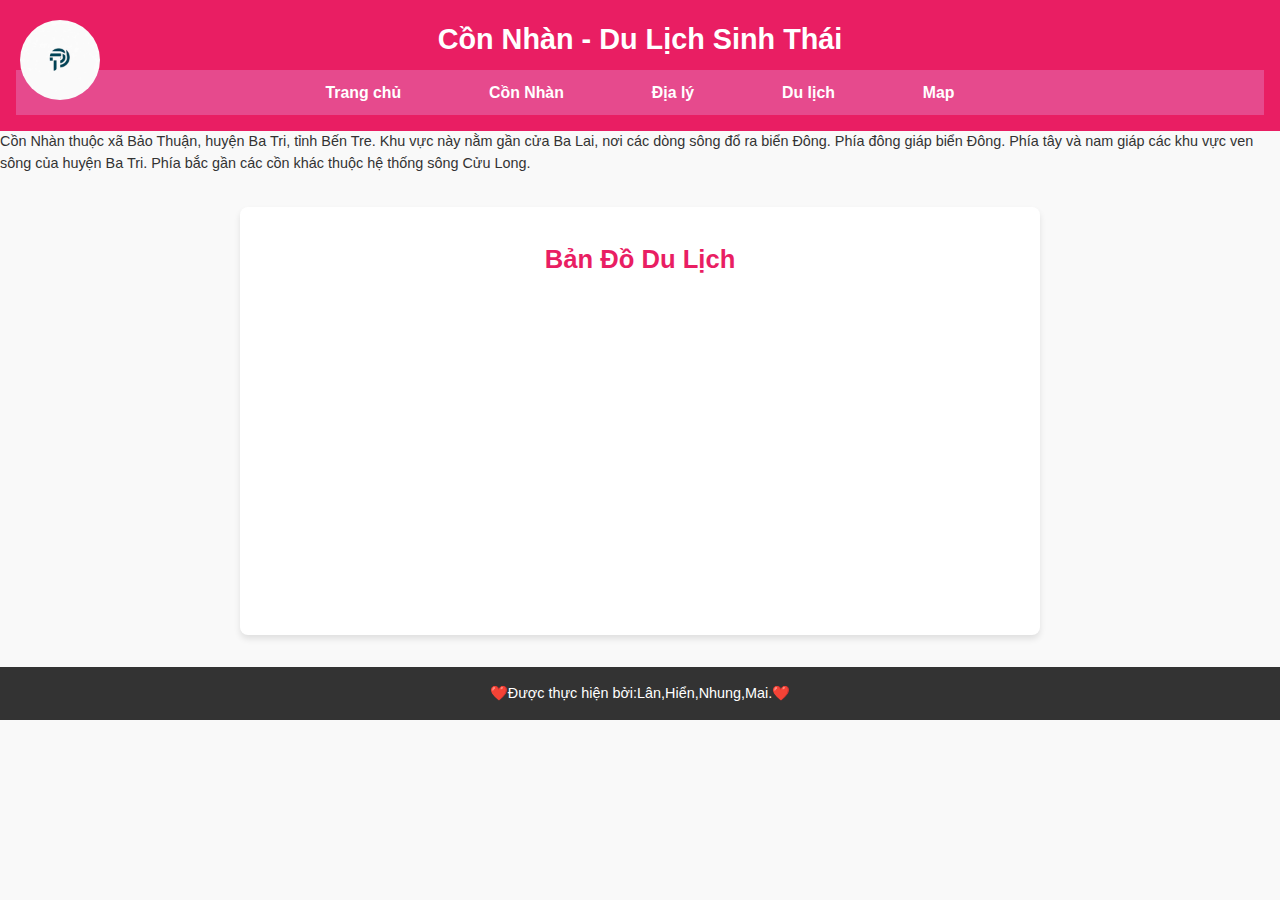
<file: map1.html>
<!DOCTYPE html>
<html lang="vi">
<head>
    <meta charset="UTF-8">
    <meta name="viewport" content="width=device-width, initial-scale=1.0">
    <title>Bản Đồ Du Lịch Sinh Thái Bến Tre</title>
    <style>
     /* Reset mặc định */
* {
    margin: 0;
    padding: 0;
    box-sizing: border-box;
}

/* Phong cách chung */
body {
    font-family: Arial, sans-serif;
    line-height: 1.6;
    color: #333;
    background-color: #f9f9f9;
    font-size: 0.9rem; /* Giảm kích thước chữ toàn bộ */
}

/* Header */
header {
    background-color: #e91e63;
    color: white;
    text-align: center;
    padding: 1rem;
}

header h1 {
    font-size: 1.8rem; /* Giảm kích thước chữ tiêu đề */
    margin-bottom: 0.5rem;
}

nav ul {
    display: flex;
    justify-content: center;
    list-style: none;
    gap: 1rem;
}

nav a {
    color: white;
    text-decoration: none;
    font-weight: bold;
    padding: 0.5rem 1rem;
    border-radius: 4px;
    transition: background-color 0.3s;
    font-size: 1rem; /* Giảm kích thước chữ menu */
}

nav a:hover {
    background-color: #ad1457;
}

/* Bản đồ */
#map {
    background-color: #ffffff;
    margin: 2rem auto;
    padding: 2rem;
    max-width: 800px;
    text-align: center;
    box-shadow: 0 4px 6px rgba(0, 0, 0, 0.1);
    border-radius: 8px;
}

#map h2 {
    font-size: 1.6rem; /* Giảm kích thước chữ tiêu đề bản đồ */
    color: #e91e63;
    margin-bottom: 1rem;
}

iframe {
    width: 100%;
    height: 300px;
    border: none;
    border-radius: 8px;
}

/* Footer */
footer {
    background-color: #333;
    color: white;
    text-align: center;
    padding: 1rem;
    font-size: 0.8rem; /* Giảm kích thước chữ footer */
}

footer a {
    color: #f06292;
    text-decoration: none;
    transition: color 0.3s;
}

footer a:hover {
    color: #f48fb1;
}

/* Logo hình tròn ở góc trái */
header img {
    width: 80px; /* Kích thước logo nhỏ */
    height: 80px; /* Chiều cao logo bằng với chiều rộng để tạo hình tròn */
    border-radius: 50%; /* Hình tròn */
    position: absolute;
    top: 20px; /* Cách từ trên cùng một chút */
    left: 20px; /* Cách từ bên trái một chút */
    object-fit: cover;
}

nav ul {
    list-style: none;
    display: flex;
    justify-content: center;
    background-color: #e64a8d;
    padding: 10px 0;
}

nav ul li {
    margin: 0 20px;
}

nav ul li a {
    color: white;
    text-decoration: none;
    font-size: 1.1em; /* Giảm kích thước chữ menu */
    transition: color 0.3s;
}

nav ul li a:hover {
    color: #ffd1e0;
}

/* Giảm kích thước chữ trong phần <p> */
p {
    font-size: 0.9rem; /* Kích thước chữ nhỏ hơn một chút */
    line-height: 1.5; /* Đảm bảo khoảng cách giữa các dòng dễ đọc */
}

    </style>
</head>
<body>

    <header>
         <img src="images/logo.jpg" alt="Logo Nhóm" class="logo">
        <h1>Cồn Nhàn - Du Lịch Sinh Thái</h1>
        <nav>
            <ul>
                <li><a href="index.html">Trang chủ</a></li>
                 <li><a href="connhan.html">Cồn Nhàn</a></li>
                <li><a href="diahinh.html">Địa lý</a></li>
                <li><a href="dulich.html">Du lịch</a></li>
                                <li><a href="map1.html">Map</a></li>
            </ul>
        </nav>
       
        
    </header>
    <p>Cồn Nhàn thuộc xã Bảo Thuận, huyện Ba Tri, tỉnh Bến Tre. Khu vực này nằm gần cửa Ba Lai, nơi các dòng sông đổ ra biển Đông. Phía đông giáp biển Đông. Phía tây và nam giáp các khu vực ven sông của huyện Ba Tri. Phía bắc gần các cồn khác thuộc hệ thống sông Cửu Long.</p>

    <section id="map">
        <h2>Bản Đồ Du Lịch</h2>
        <iframe src="https://www.google.com/maps/embed?pb=!1m18!1m12!1m3!1d15716.008853529676!2d106.68839773038862!3d10.016674992078475!2m3!1f0!2f0!3f0!3m2!1i1024!2i768!4f13.1!3m3!1m2!1s0x319ffa9b2c3b71db%3A0x3fa11cf297365fec!2zS2h1IER1IEzhu4tjaCBU4bqvbSBCaeG7g24gQ-G7k24gTmjDoG4!5e0!3m2!1sfr!2s!4v1737865997910!5m2!1sfr!2s" width="600" height="450" style="border:0;" allowfullscreen="" loading="lazy" referrerpolicy="no-referrer-when-downgrade">
            allowfullscreen="" 
            loading="lazy">
        </iframe>
    </section>

    <footer>
       <p>❤️Được thực hiện bởi:Lân,Hiển,Nhung,Mai.❤️</p>
    </footer>

</body>
</html>
</file>
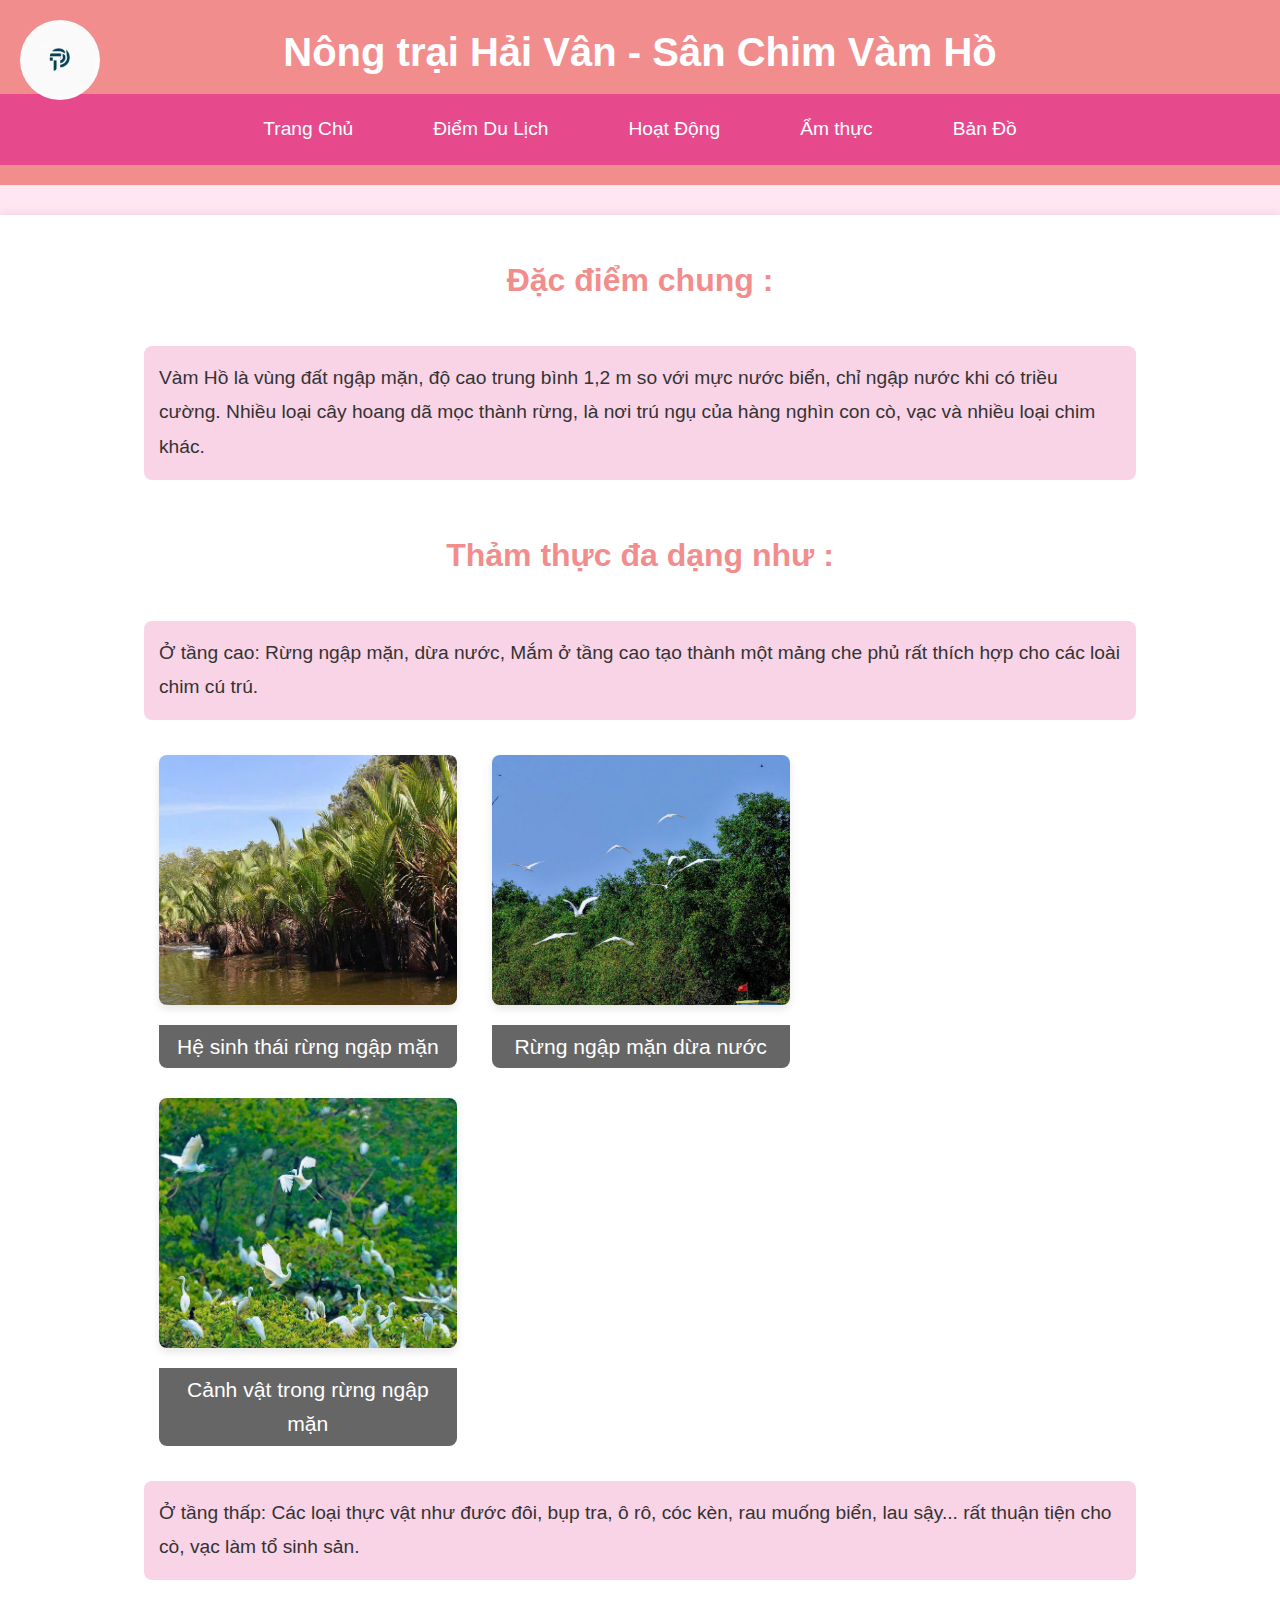
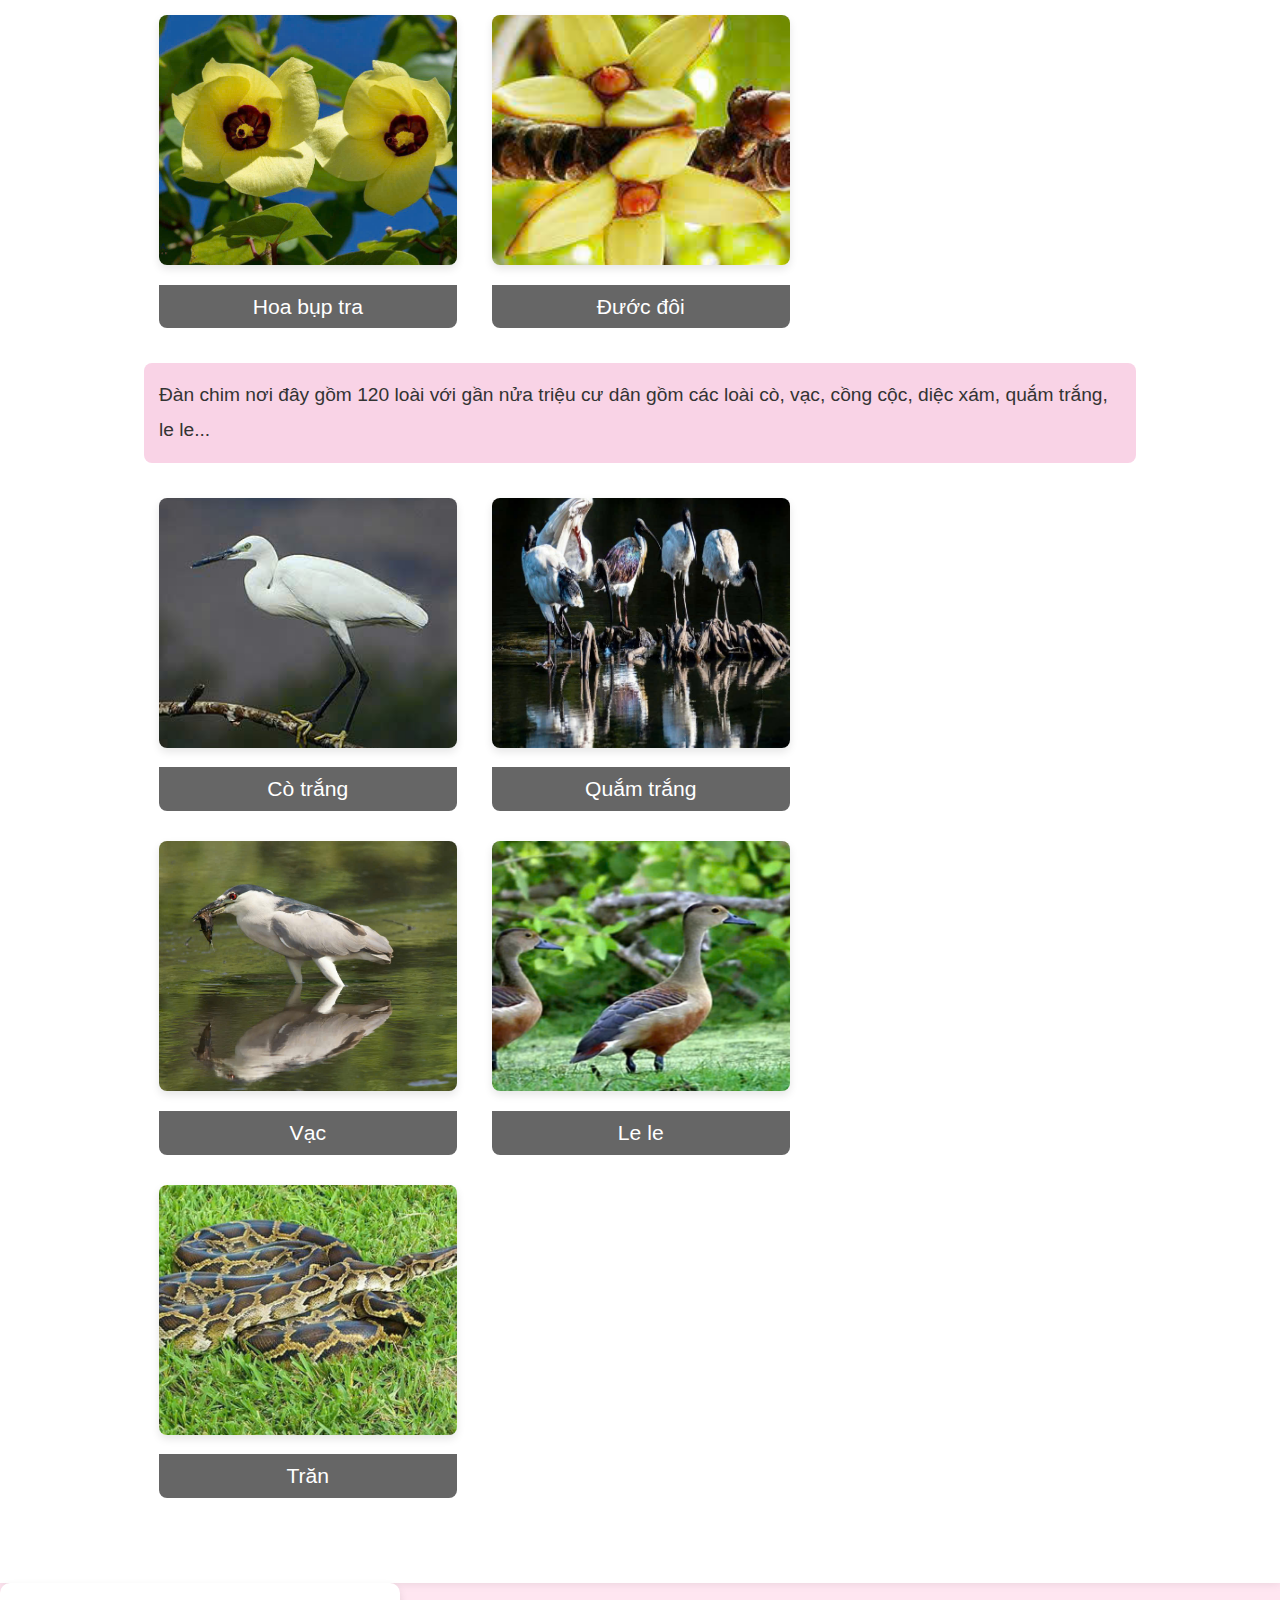
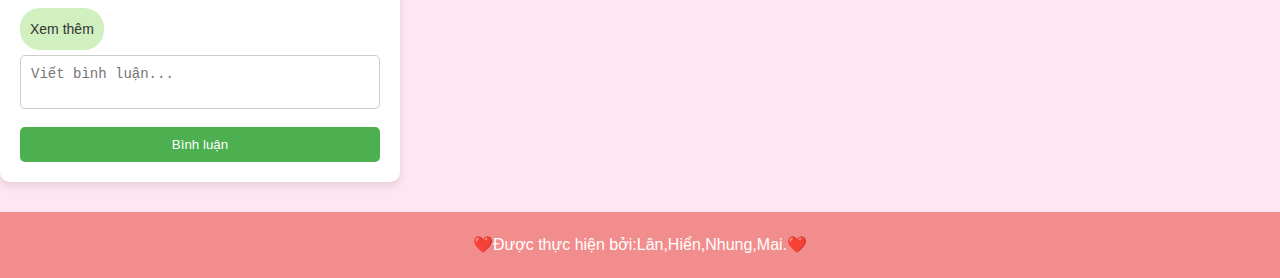
<file: tourist-spots.html>
<!DOCTYPE html>
<html lang="vi">
<head>
    <meta charset="UTF-8">
    <meta name="viewport" content="width=device-width, initial-scale=1.0">
    <title>Nông trại Hải Vân - Sân Chim Vàm Hồ</title>
    <style>
        /* Thiết lập lại một số thuộc tính cơ bản cho toàn bộ trang */
        * {
            margin: 0;
            padding: 0;
            box-sizing: border-box;
        }

        /* Định dạng cho toàn bộ trang */
        body {
            font-family: 'Arial', sans-serif;
            background-color: #ffe6f1; /* Màu hồng cho nền */
            color: #333;
            line-height: 1.6;
        }

        /* Header */
        header {
            background-color: #f28d8d; /* Màu hồng cho header */
            color: white;
            text-align: center;
            padding: 20px 0;
            position: sticky;
            top: 0;
            z-index: 1000;
            width: 100%;
        }

        header h1 {
            font-size: 2.5em;
            margin-bottom: 10px;
        }

        /* Điều hướng menu */
        nav ul {
            list-style-type: none;
            padding: 0;
            text-align: center;
            background-color: #f28d8d; /* Màu hồng cho menu */
            margin-top: 10px;
        }

        nav ul li {
            display: inline-block;
            margin-right: 20px;
        }

        nav ul li a {
            color: white;
            text-decoration: none;
            font-size: 1.1em;
            padding: 10px 20px;
            display: block;
            transition: background-color 0.3s;
        }

        nav ul li a:hover {
            background-color: #ff8c8c;
            border-radius: 5px;
        }

        /* Phần nội dung chính */
        section#tourist-spots {
            padding: 40px 20px;
            text-align: center;
            background-color: #ffffff;
            box-shadow: 0 0 10px rgba(0, 0, 0, 0.1);
            margin-top: 30px;
        }

        section#tourist-spots h2 {
            font-size: 2em;
            margin-bottom: 20px;
            color: #f28d8d; /* Màu hồng cho tiêu đề */
        }

        section#tourist-spots ul {
            list-style-type: none;
            padding: 0;
            font-size: 1.2em;
            margin-bottom: 30px;
            text-align: left;
            display: inline-block;
            width: 80%;
        }

        section#tourist-spots ul li {
            background-color: #f9d3e6; /* Màu hồng nhạt cho các mục */
            margin: 20px 0;
            padding: 15px;
            border-radius: 8px;
            transition: background-color 0.3s;
            line-height: 1.8;
        }

        section#tourist-spots ul li:hover {
            background-color: #f1a9c0;
        }

        /* Định dạng hình ảnh */
        .img-container {
            display: inline-block;
            margin: 15px;
            text-align: center;
            width: 30%;
            box-sizing: border-box;
        }

        section#tourist-spots img {
            width: 100%;
            height: 250px; /* Cố định chiều cao cho tất cả hình ảnh */
            object-fit: cover;
            border-radius: 8px;
            margin-bottom: 10px;
            box-shadow: 0 4px 8px rgba(0, 0, 0, 0.1);
        }

        /* Phụ đề cho hình ảnh */
        section#tourist-spots .caption {
            background-color: rgba(0, 0, 0, 0.6);
            color: white;
            padding: 5px;
            font-size: 1.1em;
            border-radius: 0 0 8px 8px;
        }

        /* Footer */
        footer {
            background-color: #f28d8d; /* Màu hồng cho footer */
            color: white;
            text-align: center;
            padding: 20px 0;
            margin-top: 30px;
        }

        footer p {
            font-size: 1em;
        }

        footer a {
            color: white;
            text-decoration: none;
        }

        footer a:hover {
            text-decoration: underline;
        }
         {
    font-family: Arial, sans-serif;
    display: flex;
    justify-content: center;
    align-items: center;
    height: 100vh;
    margin: 0;
    background-color: #f0f0f0;
}

.chat-container {
    width: 400px;
    background-color: white;
    padding: 20px;
    border-radius: 10px;
    box-shadow: 0 4px 8px rgba(0, 0, 0, 0.1);
}

.chat-box {
    max-height: 300px;
    overflow-y: auto;
    margin-bottom: 15px;
    border: 1px solid #ccc;
    padding: 10px;
    border-radius: 5px;
    background-color: #f9f9f9;
    display: none; /* Ẩn phần bình luận ban đầu */
}

.chat-bubble {
    padding: 10px;
    margin: 5px 0;
    background-color: #d0f0c0;
    border-radius: 20px;
    max-width: 80%;
    position: relative;
    display: inline-block;
    font-size: 14px;
    cursor: pointer;
}

.chat-bubble::before {
    content: '';
    position: absolute;
    bottom: -10px;
    left: 20px;
    border-width: 10px;
    border-style: solid;
    border-color: #d0f0c0 transparent transparent transparent;
}

.comment-info {
    font-size: 12px;
    color: #555;
    margin-top: 5px;
    text-align: right;
}

textarea {
    width: 100%;
    padding: 10px;
    margin-bottom: 10px;
    border: 1px solid #ccc;
    border-radius: 5px;
    resize: none;
    font-size: 14px;
}

button {
    width: 100%;
    padding: 10px;
    background-color: #4CAF50;
    color: white;
    border: none;
    border-radius: 5px;
    cursor: pointer;
}

button:hover {
    background-color: #45a049;
}
/* Logo hình tròn ở góc trái */
        header img {
            width: 80px; /* Kích thước logo nhỏ */
            height: 80px; /* Chiều cao logo bằng với chiều rộng để tạo hình tròn */
            border-radius: 50%; /* Hình tròn */
            position: absolute;
            top: 20px; /* Cách từ trên cùng một chút */
            left: 20px; /* Cách từ bên trái một chút */
            object-fit: cover;
        }

        nav ul {
            list-style: none;
            display: flex;
            justify-content: center;
            background-color: #e64a8d;
            padding: 10px 0;
        }

        nav ul li {
            margin: 0 20px;
        }

        nav ul li a {
            color: white;
            text-decoration: none;
            font-size: 1.2em;
            transition: color 0.3s;
        }

        nav ul li a:hover {
            color: #ffd1e0;
        }
    </style>
</head>
<body>

    <header>
         <img src="images/logo.jpg" alt="Logo Nhóm" class="logo">
        <h1>Nông trại Hải Vân - Sân Chim Vàm Hồ</h1>
        <nav>
            <ul>
                <li><a href="index.html">Trang Chủ</a></li>
                <li><a href="tourist-spots.html">Điểm Du Lịch</a></li>
                <li><a href="activities.html">Hoạt Động</a></li>
                <li><a href="amthuc.html">Ẩm thực</a></li>
                <li><a href="map.html">Bản Đồ</a></li>
            </ul>
        </nav>
    </header>

    <section id="tourist-spots">
        <h2>Đặc điểm chung :</h2>
        <ul>
            <li>Vàm Hồ là vùng đất ngập mặn, độ cao trung bình 1,2 m so với mực nước biển, chỉ ngập nước khi có triều cường. Nhiều loại cây hoang dã mọc thành rừng, là nơi trú ngụ của hàng nghìn con cò, vạc và nhiều loại chim khác.</li>
        </ul>

        <h2>Thảm thực đa dạng như :</h2>
        <ul>
            <li>Ở tầng cao: Rừng ngập mặn, dừa nước, Mắm ở tầng cao tạo thành một mảng che phủ rất thích hợp cho các loài chim cú trú.</li>

            <div class="img-container">
                <img src="images/vt1.jpg" alt="hệ sinh thái">
                <div class="caption">Hệ sinh thái rừng ngập mặn</div>
            </div>

            <div class="img-container">
                <img src="images/vt2.jpg" alt="hệ sinh thái">
                <div class="caption">Rừng ngập mặn dừa nước</div>
            </div>

            <div class="img-container">
                <img src="images/vt3.jpg" alt="hệ sinh thái">
                <div class="caption">Cảnh vật trong rừng ngập mặn</div>
            </div>

            <li>Ở tầng thấp: Các loại thực vật như đước đôi, bụp tra, ô rô, cóc kèn, rau muống biển, lau sậy... rất thuận tiện cho cò, vạc làm tổ sinh sản.</li>

            <div class="img-container">
                <img src="images/h1.jpg" alt="hoa bụp tra">
                <div class="caption">Hoa bụp tra</div>
            </div>

            <div class="img-container">
                <img src="images/h2.jpg" alt="Đước đôi">
                <div class="caption">Đước đôi</div>
            </div>

            <li>Đàn chim nơi đây gồm 120 loài với gần nửa triệu cư dân gồm các loài cò, vạc, cồng cộc, diệc xám, quắm trắng, le le...</li>

            <div class="img-container">
                <img src="images/co.jpg" alt="cò trắng">
                <div class="caption">Cò trắng</div>
            </div>

            <div class="img-container">
                <img src="images/q.jpg" alt="Quắm trắng">
                <div class="caption">Quắm trắng</div>
            </div>

            <div class="img-container">
                <img src="images/v.jpg" alt="vạc">
                <div class="caption">Vạc</div>
            </div>

            <div class="img-container">
                <img src="images/l.jpg" alt="le le">
                <div class="caption">Le le</div>
            </div>

            <div class="img-container">
                <img src="images/t.jpg" alt="trăn">
                <div class="caption">Trăn</div>
            </div>
        </ul>
    </section>
     <div class="chat-container">
        <div class="chat-bubble" onclick="toggleChatBox()">Xem thêm</div>
        <div class="chat-box" id="chat-box">
            <!-- Các bình luận sẽ được hiển thị ở đây -->
        </div>
        <textarea id="comment-input" placeholder="Viết bình luận..."></textarea>
        <button onclick="addComment()">Bình luận</button>
    </div>

    <footer>
        <p>❤️Được thực hiện bởi:Lân,Hiển,Nhung,Mai.❤️</p>
    </footer>
    <script>
        function toggleChatBox() {
            const chatBox = document.getElementById('chat-box');
            chatBox.style.display = (chatBox.style.display === 'none' || chatBox.style.display === '') ? 'block' : 'none';
        }

        function addComment() {
            const commentInput = document.getElementById('comment-input');
            const commentText = commentInput.value.trim();
            
            if (commentText) {
                const chatBox = document.getElementById('chat-box');
                
                // Lấy tên người gửi và thời gian hiện tại
                const username = "Người dùng"; // Bạn có thể thay đổi tên này theo yêu cầu
                const time = new Date().toLocaleString(); // Lấy thời gian hiện tại dưới dạng chuỗi
                
                // Tạo một phần tử bình luận dưới dạng bong bóng
                const commentBubble = document.createElement('div');
                commentBubble.classList.add('chat-bubble');
                
                // Thêm nội dung bình luận vào bong bóng
                const commentContent = document.createElement('div');
                commentContent.textContent = commentText;
                
                // Thêm tên người gửi và thời gian
                const commentInfo = document.createElement('div');
                commentInfo.classList.add('comment-info');
                commentInfo.textContent = `${username} - ${time}`;
                
                // Thêm vào phần tử bình luận
                commentBubble.appendChild(commentContent);
                commentBubble.appendChild(commentInfo);
                
                // Thêm bình luận vào hộp chat
                chatBox.appendChild(commentBubble);
                
                // Cuộn xuống dưới cùng của hộp chat
                chatBox.scrollTop = chatBox.scrollHeight;
                
                // Xóa nội dung nhập
                commentInput.value = '';
            }
        }
    </script>


</body>
</html>
</file>
